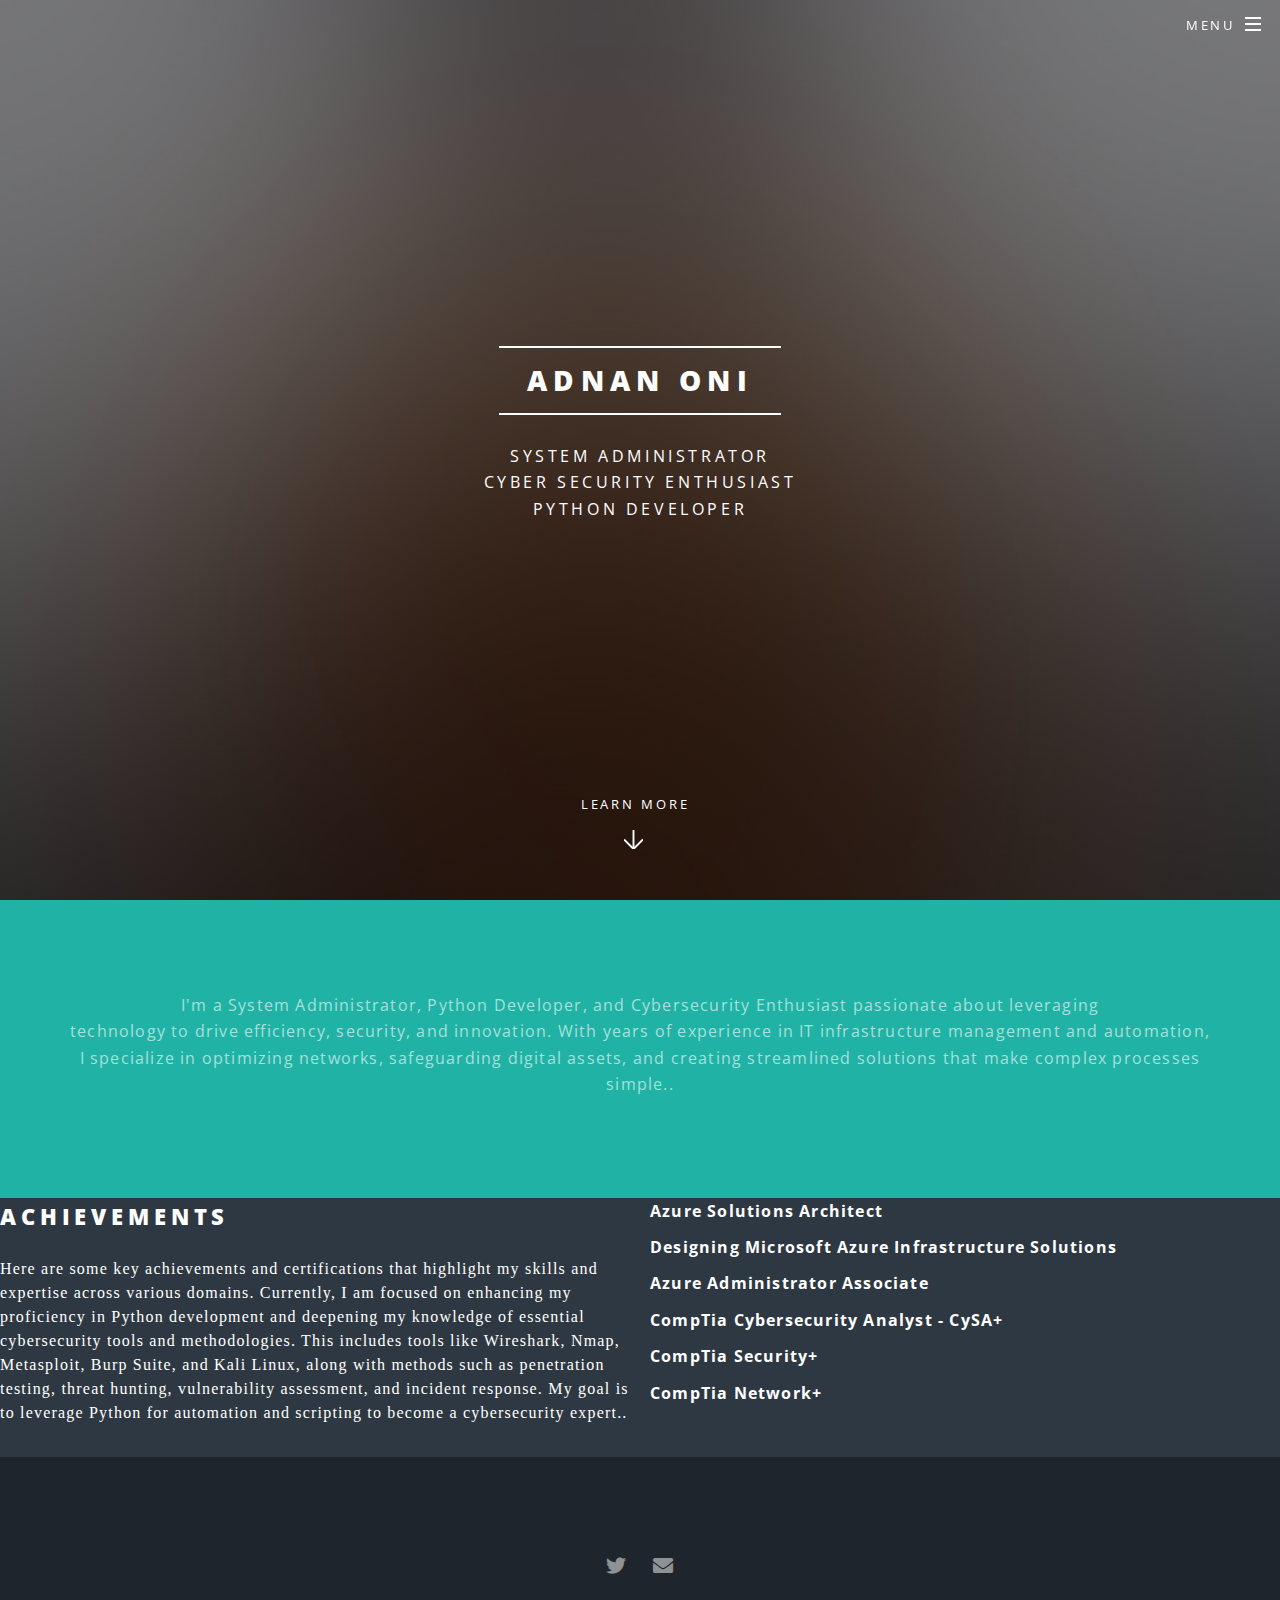
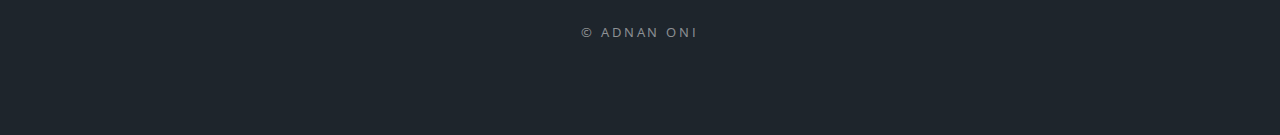
<file: index.html>
<!DOCTYPE HTML>
<!--
	Spectral by HTML5 UP
	html5up.net | @ajlkn
	Free for personal and commercial use under the CCA 3.0 license (html5up.net/license)
-->
<html>
	<head>
		<title>Adnan Oni</title>
		<meta charset="utf-8" />
		<meta name="viewport" content="width=device-width, initial-scale=1, user-scalable=no" />
		<link rel="stylesheet" href="assets/css/main.css" />
		<noscript><link rel="stylesheet" href="assets/css/noscript.css" /></noscript>
	</head>
	<body class="landing is-preload">

		<!-- Page Wrapper -->
			<div id="page-wrapper">

				<!-- Header -->
					<header id="header" class="alt">
						<h1><a href="index.html">Adnan Oni</a></h1>
						<nav id="nav">
							<ul>
								<li class="special">
									<a href="#menu" class="menuToggle"><span>Menu</span></a>
									<div id="menu">
										<ul>
											<li><a href="index.html">Home</a></li>
											<li><a href="projects.html">Projects</a></li>
											<li><a href="blog.html">Blog</a></li>
										</ul>
									</div>
								</li>
							</ul>
						</nav>
					</header>

				<!-- Banner -->
					<section id="banner">
						<div class="inner">
							<h2>Adnan Oni</h2>
							<p>System Administrator<br />
							Cyber Security Enthusiast<br />
							Python Developer<br /></p>
						</div>
						<a href="#one" class="more scrolly">Learn More</a>
					</section>

				<!-- One -->
					<section id="one" class="wrapper style1 special">
						<div class="inner">
							<header class="inner">
								<p class="inner">I'm a System Administrator, Python Developer, and Cybersecurity Enthusiast passionate about leveraging<br />
								technology to drive efficiency, security, and innovation. With years of experience in IT infrastructure management and automation,<br />
								I specialize in optimizing networks, safeguarding digital assets, and creating streamlined solutions that make complex processes simple..</p>
							</header>
						</div>
					</section>

				<!-- Two -->
<section class="achievements">
    <div class="achievement-wrapper">
        <!-- Left Pane: Title and Description -->
        <div class="achievement-details">
            <h2 class="achievement-title">Achievements</h2>
            <p class="achievement-description">
Here are some key achievements and certifications that highlight my skills and expertise across various domains. Currently, I am focused on enhancing my proficiency in Python development and deepening my knowledge of essential cybersecurity tools and methodologies. This includes tools like Wireshark, Nmap, Metasploit, Burp Suite, and Kali Linux, along with methods such as penetration testing, threat hunting, vulnerability assessment, and incident response. My goal is to leverage Python for automation and scripting to become a cybersecurity expert..</p>
        </div>
        
        <!-- Right Pane: Certifications -->
        <div class="achievement-logos">
            <div class="certification-item">
                <span class="certification-title">Azure Solutions Architect</span>
            </div>
            <div class="certification-item">
                <span class="certification-title">Designing Microsoft Azure Infrastructure Solutions</span>
            </div>
            <div class="certification-item">
                <span class="certification-title">Azure Administrator Associate</span>
            </div>
			<div class="certification-item">
                <span class="certification-title">CompTia Cybersecurity Analyst - CySA+</span>
            </div>
            <div class="certification-item">
                <span class="certification-title">CompTia Security+</span>
            </div>
            <div class="certification-item">
                <span class="certification-title">CompTia Network+</span>
            </div>
            <!-- Add more logos and titles here as needed -->
        </div>
    </div>
</section>


</section>
				<!-- Footer -->
					<footer id="footer">
						<ul class="icons">
							<li><a href="https://x.com/AdnanOni1" class="icon brands fa-twitter"><span class="label">Twitter</span></a></li>
							<li><a href="mailto:adnan_oni@yahoo.com" class="icon solid fa-envelope"><span class="label">Email</span></a></li>
						</ul>
						<ul class="copyright">
							<li>&copy; Adnan Oni</li>
						</ul>
					</footer>

			</div>

		<!-- Scripts -->
			<script src="assets/js/jquery.min.js"></script>
			<script src="assets/js/jquery.scrollex.min.js"></script>
			<script src="assets/js/jquery.scrolly.min.js"></script>
			<script src="assets/js/browser.min.js"></script>
			<script src="assets/js/breakpoints.min.js"></script>
			<script src="assets/js/util.js"></script>
			<script src="assets/js/main.js"></script>

	</body>
</html>
</file>
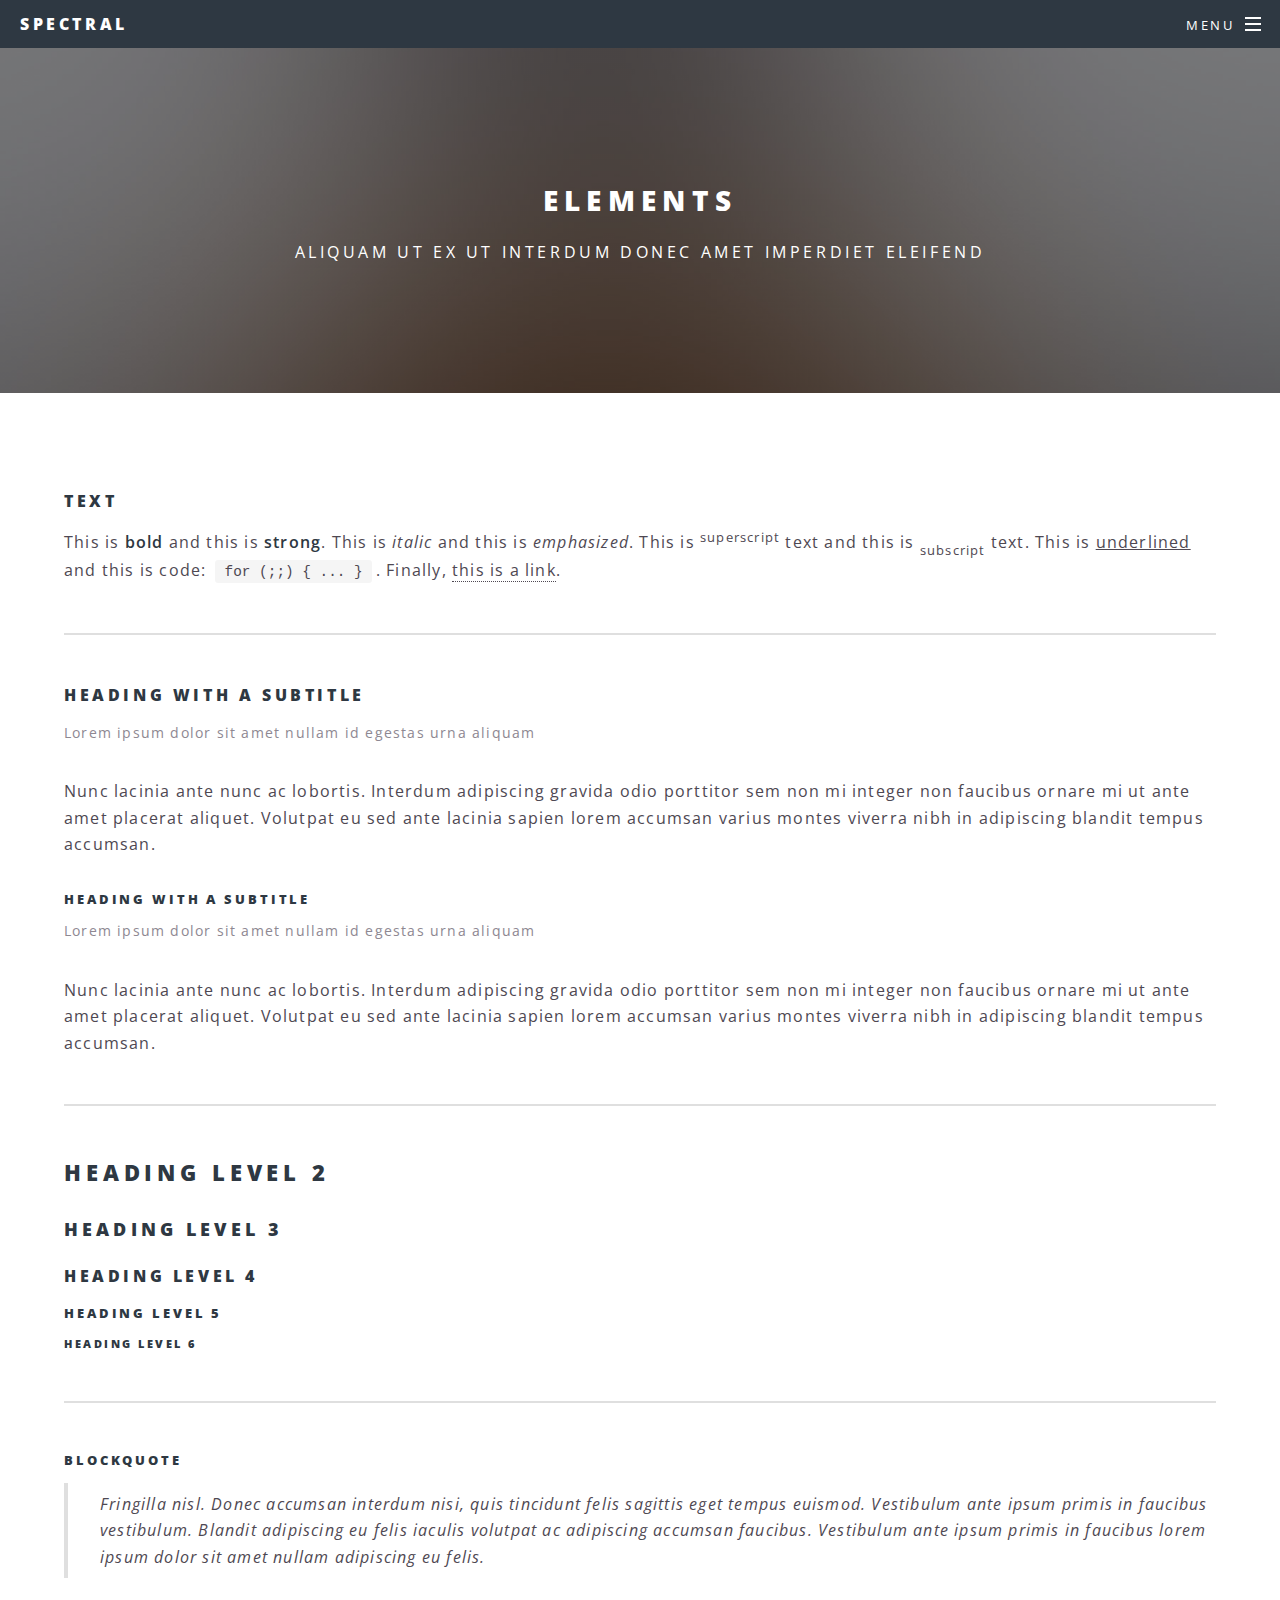
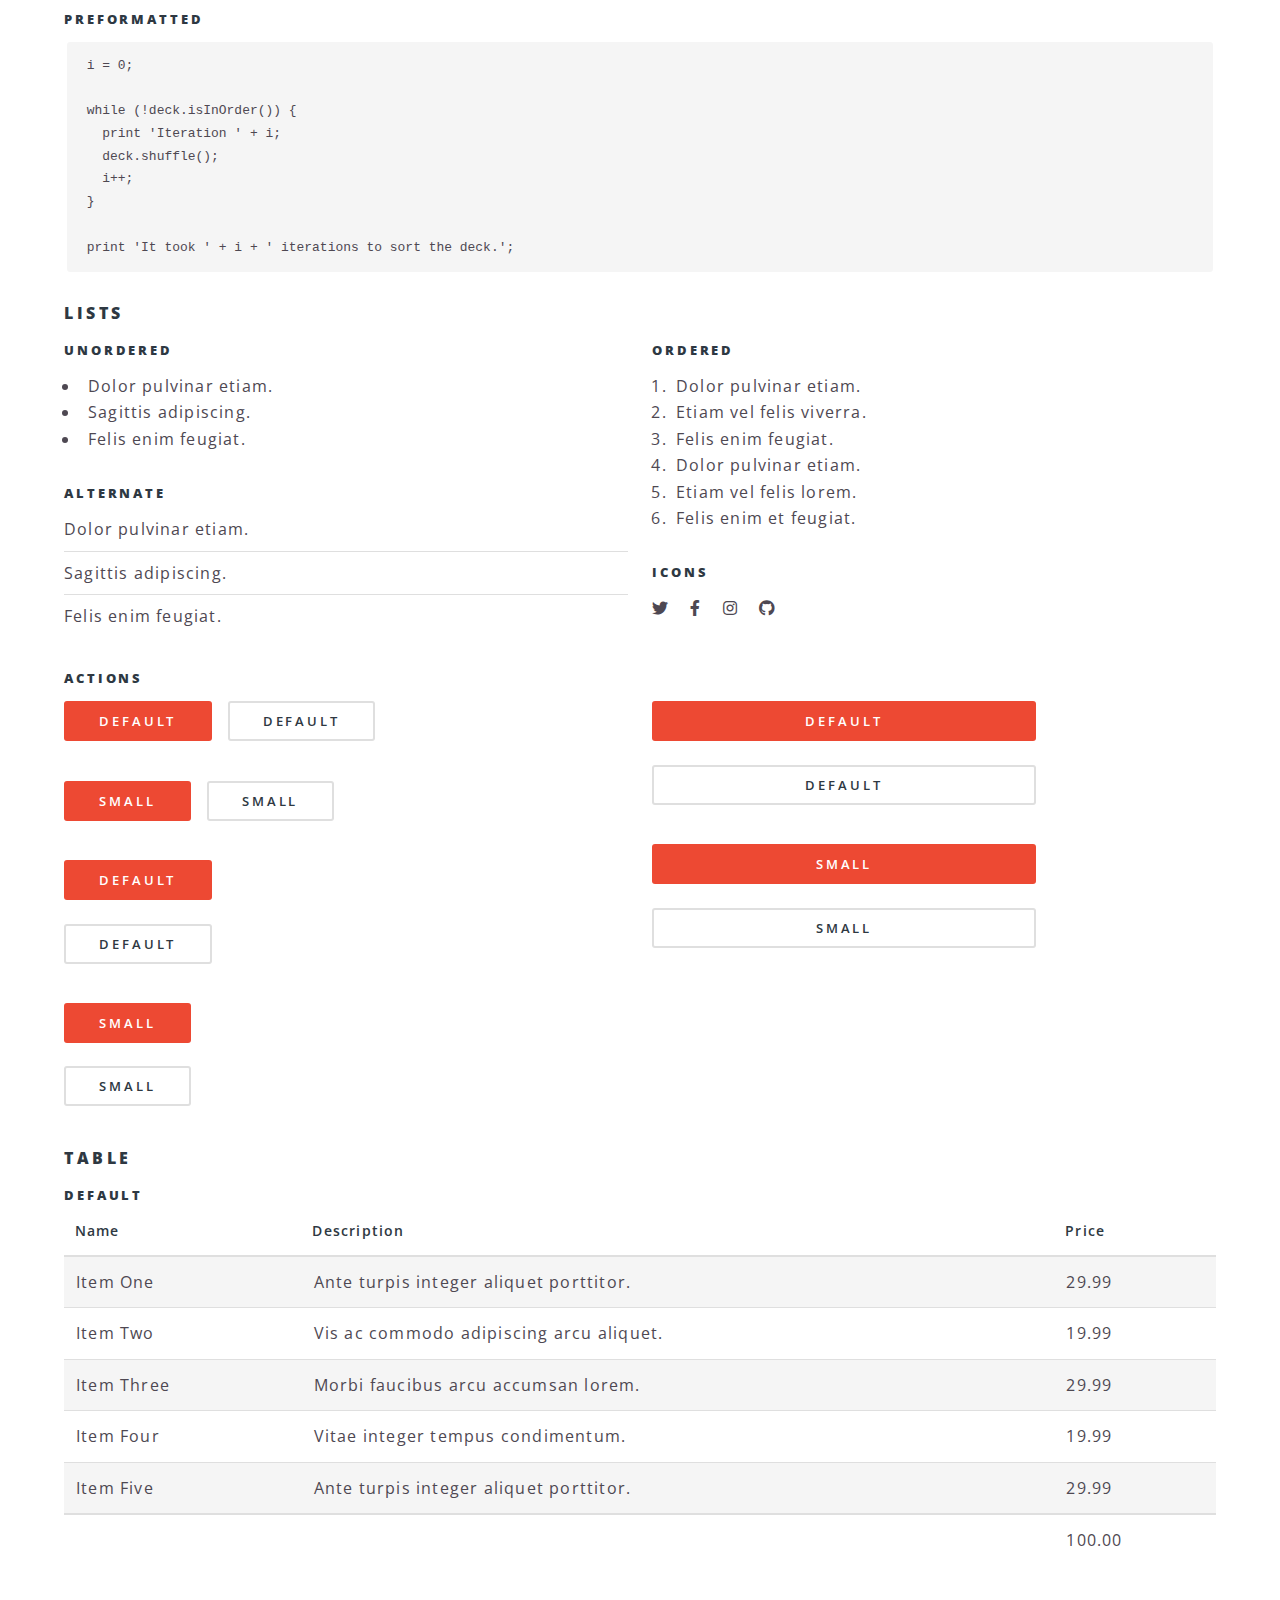
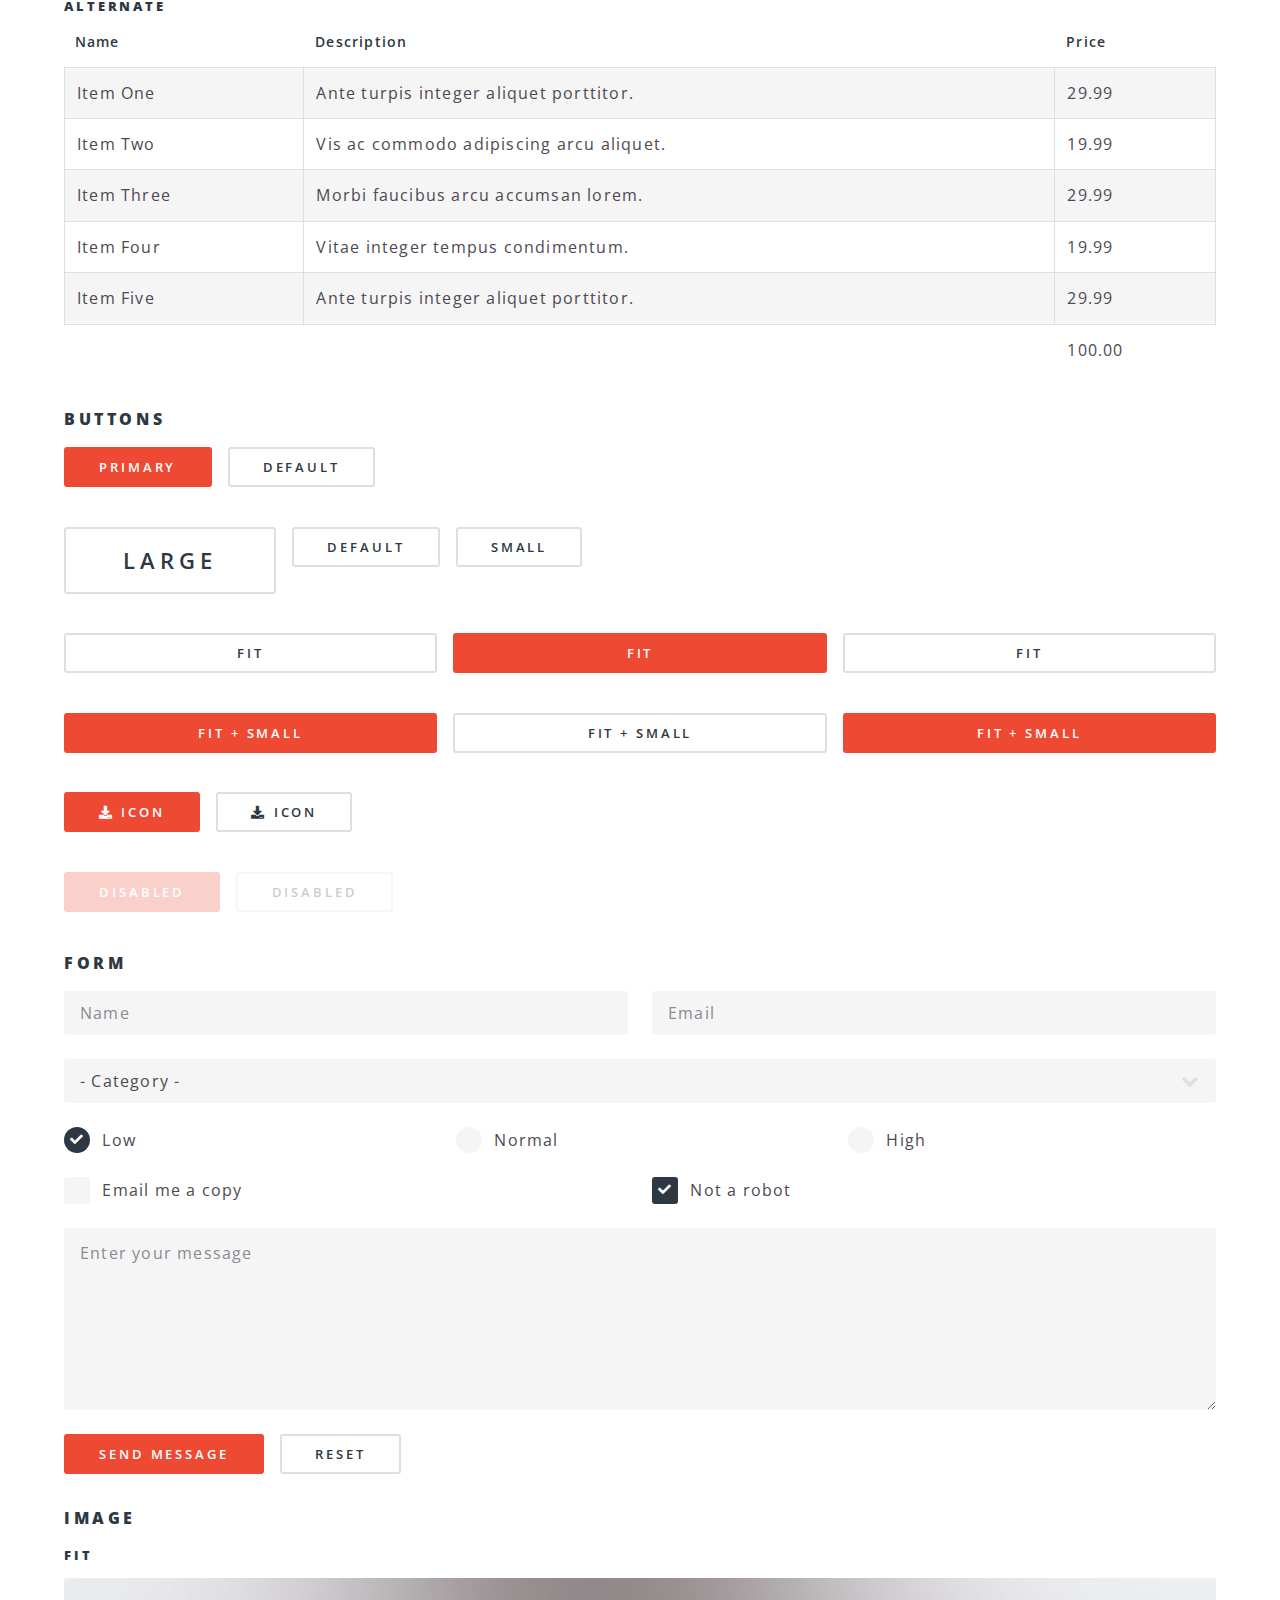
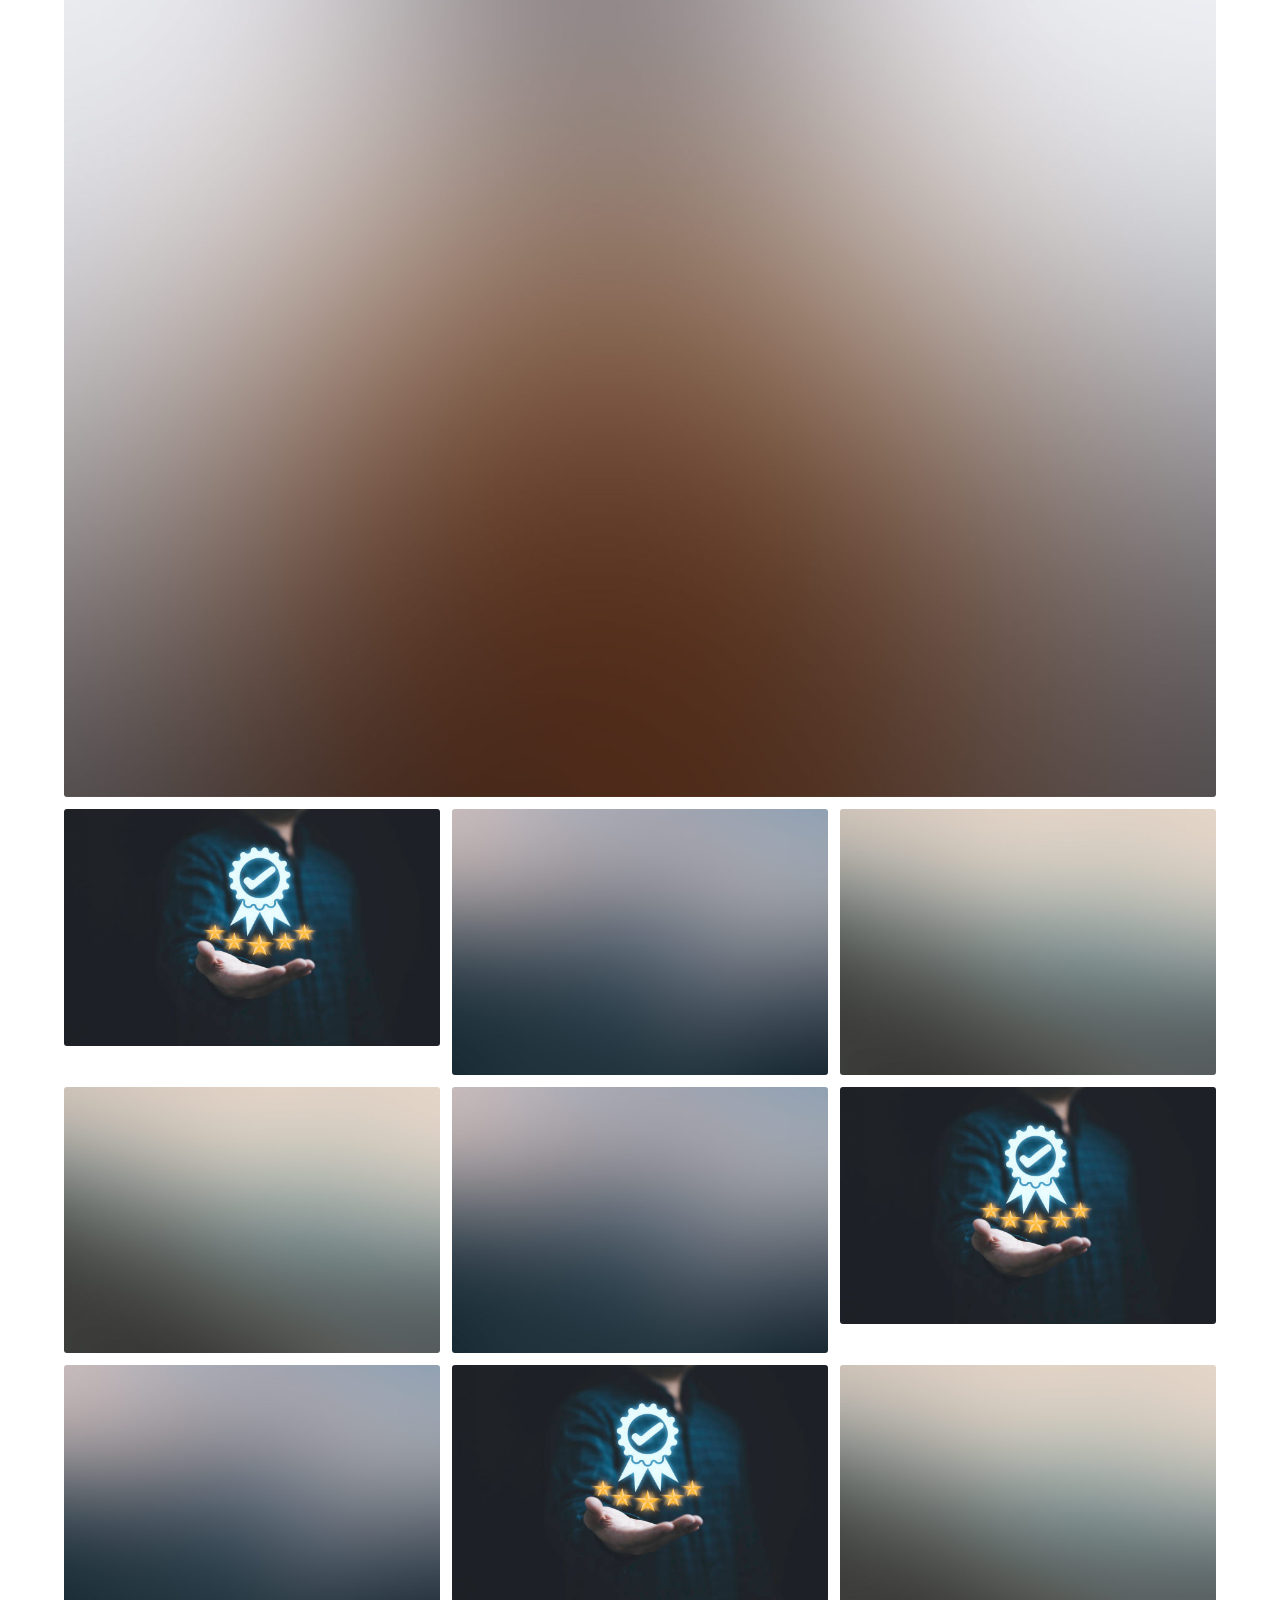
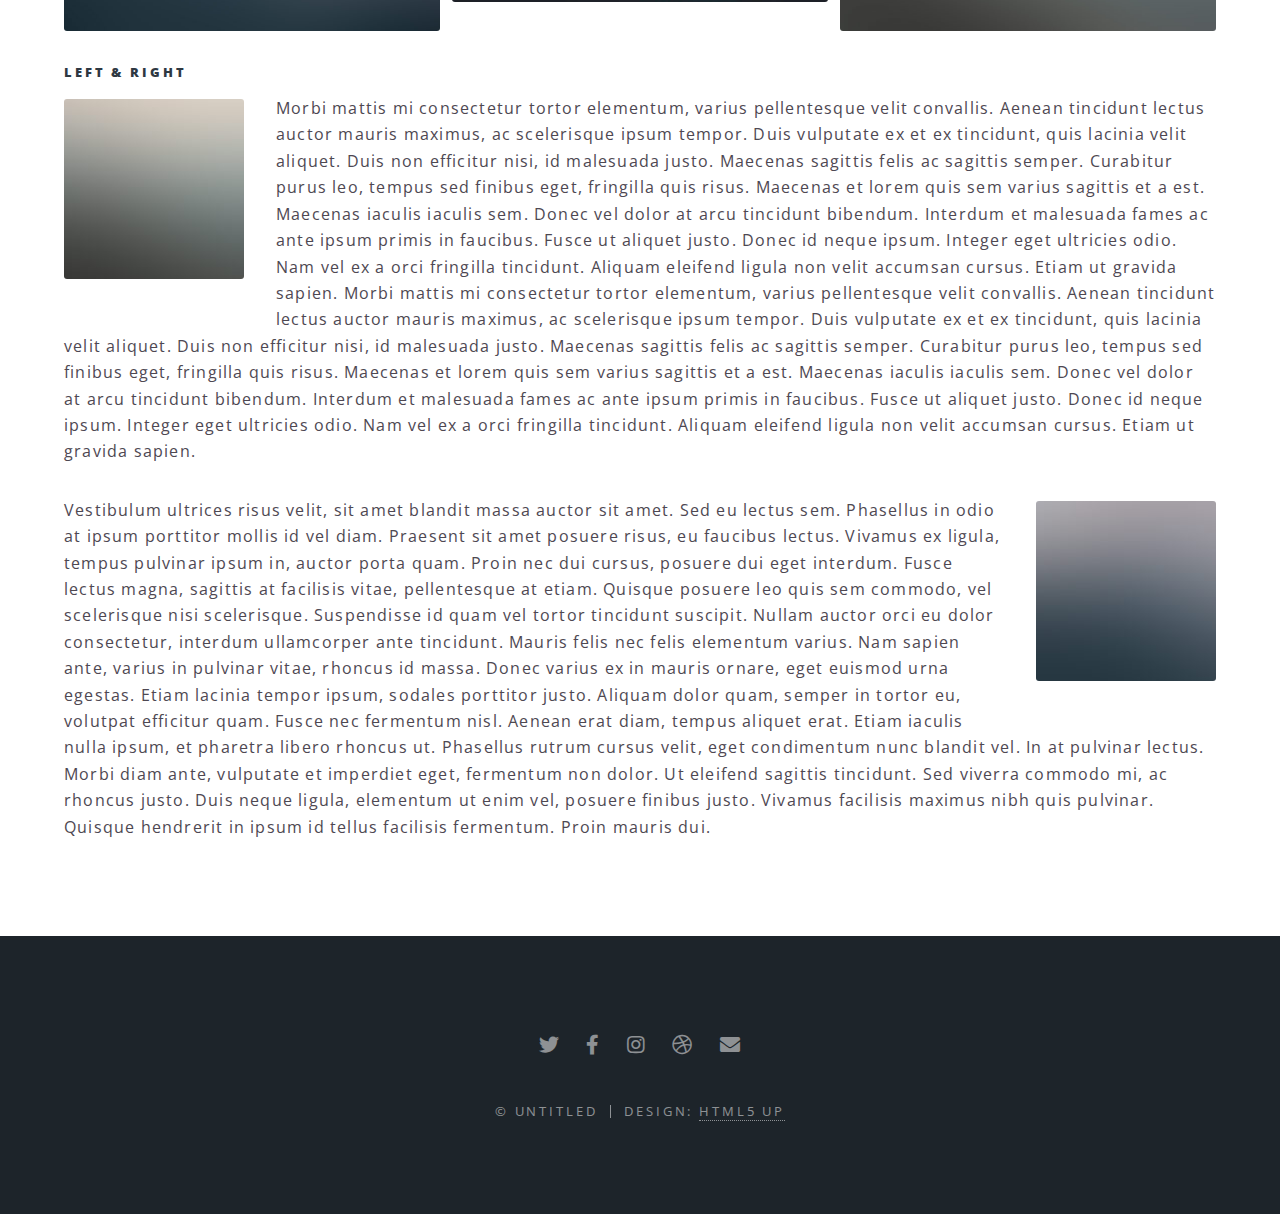
<file: blog.html>
<!DOCTYPE HTML>
<!--
	Spectral by HTML5 UP
	html5up.net | @ajlkn
	Free for personal and commercial use under the CCA 3.0 license (html5up.net/license)
-->
<html>
	<head>
		<title>Elements - Spectral by HTML5 UP</title>
		<meta charset="utf-8" />
		<meta name="viewport" content="width=device-width, initial-scale=1, user-scalable=no" />
		<link rel="stylesheet" href="assets/css/main.css" />
		<noscript><link rel="stylesheet" href="assets/css/noscript.css" /></noscript>
	</head>
	<body class="is-preload">

		<!-- Page Wrapper -->
			<div id="page-wrapper">

				<!-- Header -->
					<header id="header">
						<h1><a href="index.html">Spectral</a></h1>
						<nav id="nav">
							<ul>
								<li class="special">
									<a href="#menu" class="menuToggle"><span>Menu</span></a>
									<div id="menu">
										<ul>
											<li><a href="index.html">Home</a></li>
											<li><a href="generic.html">Generic</a></li>
											<li><a href="elements.html">Elements</a></li>
											<li><a href="#">Sign Up</a></li>
											<li><a href="#">Log In</a></li>
										</ul>
									</div>
								</li>
							</ul>
						</nav>
					</header>

				<!-- Main -->
					<article id="main">
						<header>
							<h2>Elements</h2>
							<p>Aliquam ut ex ut interdum donec amet imperdiet eleifend</p>
						</header>
						<section class="wrapper style5">
							<div class="inner">

								<section>
									<h4>Text</h4>
									<p>This is <b>bold</b> and this is <strong>strong</strong>. This is <i>italic</i> and this is <em>emphasized</em>.
									This is <sup>superscript</sup> text and this is <sub>subscript</sub> text.
									This is <u>underlined</u> and this is code: <code>for (;;) { ... }</code>. Finally, <a href="#">this is a link</a>.</p>
									<hr />
									<header>
										<h4>Heading with a Subtitle</h4>
										<p>Lorem ipsum dolor sit amet nullam id egestas urna aliquam</p>
									</header>
									<p>Nunc lacinia ante nunc ac lobortis. Interdum adipiscing gravida odio porttitor sem non mi integer non faucibus ornare mi ut ante amet placerat aliquet. Volutpat eu sed ante lacinia sapien lorem accumsan varius montes viverra nibh in adipiscing blandit tempus accumsan.</p>
									<header>
										<h5>Heading with a Subtitle</h5>
										<p>Lorem ipsum dolor sit amet nullam id egestas urna aliquam</p>
									</header>
									<p>Nunc lacinia ante nunc ac lobortis. Interdum adipiscing gravida odio porttitor sem non mi integer non faucibus ornare mi ut ante amet placerat aliquet. Volutpat eu sed ante lacinia sapien lorem accumsan varius montes viverra nibh in adipiscing blandit tempus accumsan.</p>
									<hr />
									<h2>Heading Level 2</h2>
									<h3>Heading Level 3</h3>
									<h4>Heading Level 4</h4>
									<h5>Heading Level 5</h5>
									<h6>Heading Level 6</h6>
									<hr />
									<h5>Blockquote</h5>
									<blockquote>Fringilla nisl. Donec accumsan interdum nisi, quis tincidunt felis sagittis eget tempus euismod. Vestibulum ante ipsum primis in faucibus vestibulum. Blandit adipiscing eu felis iaculis volutpat ac adipiscing accumsan faucibus. Vestibulum ante ipsum primis in faucibus lorem ipsum dolor sit amet nullam adipiscing eu felis.</blockquote>
									<h5>Preformatted</h5>
									<pre><code>i = 0;

while (!deck.isInOrder()) {
  print 'Iteration ' + i;
  deck.shuffle();
  i++;
}

print 'It took ' + i + ' iterations to sort the deck.';</code></pre>
								</section>

								<section>
									<h4>Lists</h4>
									<div class="row">
										<div class="col-6 col-12-medium">
											<h5>Unordered</h5>
											<ul>
												<li>Dolor pulvinar etiam.</li>
												<li>Sagittis adipiscing.</li>
												<li>Felis enim feugiat.</li>
											</ul>
											<h5>Alternate</h5>
											<ul class="alt">
												<li>Dolor pulvinar etiam.</li>
												<li>Sagittis adipiscing.</li>
												<li>Felis enim feugiat.</li>
											</ul>
										</div>
										<div class="col-6 col-12-medium">
											<h5>Ordered</h5>
											<ol>
												<li>Dolor pulvinar etiam.</li>
												<li>Etiam vel felis viverra.</li>
												<li>Felis enim feugiat.</li>
												<li>Dolor pulvinar etiam.</li>
												<li>Etiam vel felis lorem.</li>
												<li>Felis enim et feugiat.</li>
											</ol>
											<h5>Icons</h5>
											<ul class="icons">
												<li><a href="#" class="icon brands fa-twitter"><span class="label">Twitter</span></a></li>
												<li><a href="#" class="icon brands fa-facebook-f"><span class="label">Facebook</span></a></li>
												<li><a href="#" class="icon brands fa-instagram"><span class="label">Instagram</span></a></li>
												<li><a href="#" class="icon brands fa-github"><span class="label">Github</span></a></li>
											</ul>
										</div>
									</div>
									<h5>Actions</h5>
									<div class="row">
										<div class="col-6 col-12-medium">
											<ul class="actions">
												<li><a href="#" class="button primary">Default</a></li>
												<li><a href="#" class="button">Default</a></li>
											</ul>
											<ul class="actions small">
												<li><a href="#" class="button primary small">Small</a></li>
												<li><a href="#" class="button small">Small</a></li>
											</ul>
											<ul class="actions stacked">
												<li><a href="#" class="button primary">Default</a></li>
												<li><a href="#" class="button">Default</a></li>
											</ul>
											<ul class="actions stacked">
												<li><a href="#" class="button primary small">Small</a></li>
												<li><a href="#" class="button small">Small</a></li>
											</ul>
										</div>
										<div class="col-6 col-12-medium">
											<ul class="actions stacked">
												<li><a href="#" class="button primary fit">Default</a></li>
												<li><a href="#" class="button fit">Default</a></li>
											</ul>
											<ul class="actions stacked">
												<li><a href="#" class="button primary small fit">Small</a></li>
												<li><a href="#" class="button small fit">Small</a></li>
											</ul>
										</div>
									</div>
								</section>

								<section>
									<h4>Table</h4>
									<h5>Default</h5>
									<div class="table-wrapper">
										<table>
											<thead>
												<tr>
													<th>Name</th>
													<th>Description</th>
													<th>Price</th>
												</tr>
											</thead>
											<tbody>
												<tr>
													<td>Item One</td>
													<td>Ante turpis integer aliquet porttitor.</td>
													<td>29.99</td>
												</tr>
												<tr>
													<td>Item Two</td>
													<td>Vis ac commodo adipiscing arcu aliquet.</td>
													<td>19.99</td>
												</tr>
												<tr>
													<td>Item Three</td>
													<td> Morbi faucibus arcu accumsan lorem.</td>
													<td>29.99</td>
												</tr>
												<tr>
													<td>Item Four</td>
													<td>Vitae integer tempus condimentum.</td>
													<td>19.99</td>
												</tr>
												<tr>
													<td>Item Five</td>
													<td>Ante turpis integer aliquet porttitor.</td>
													<td>29.99</td>
												</tr>
											</tbody>
											<tfoot>
												<tr>
													<td colspan="2"></td>
													<td>100.00</td>
												</tr>
											</tfoot>
										</table>
									</div>

									<h5>Alternate</h5>
									<div class="table-wrapper">
										<table class="alt">
											<thead>
												<tr>
													<th>Name</th>
													<th>Description</th>
													<th>Price</th>
												</tr>
											</thead>
											<tbody>
												<tr>
													<td>Item One</td>
													<td>Ante turpis integer aliquet porttitor.</td>
													<td>29.99</td>
												</tr>
												<tr>
													<td>Item Two</td>
													<td>Vis ac commodo adipiscing arcu aliquet.</td>
													<td>19.99</td>
												</tr>
												<tr>
													<td>Item Three</td>
													<td> Morbi faucibus arcu accumsan lorem.</td>
													<td>29.99</td>
												</tr>
												<tr>
													<td>Item Four</td>
													<td>Vitae integer tempus condimentum.</td>
													<td>19.99</td>
												</tr>
												<tr>
													<td>Item Five</td>
													<td>Ante turpis integer aliquet porttitor.</td>
													<td>29.99</td>
												</tr>
											</tbody>
											<tfoot>
												<tr>
													<td colspan="2"></td>
													<td>100.00</td>
												</tr>
											</tfoot>
										</table>
									</div>
								</section>

								<section>
									<h4>Buttons</h4>
									<ul class="actions">
										<li><a href="#" class="button primary">Primary</a></li>
										<li><a href="#" class="button">Default</a></li>
									</ul>
									<ul class="actions">
										<li><a href="#" class="button large">Large</a></li>
										<li><a href="#" class="button">Default</a></li>
										<li><a href="#" class="button small">Small</a></li>
									</ul>
									<ul class="actions fit">
										<li><a href="#" class="button fit">Fit</a></li>
										<li><a href="#" class="button primary fit">Fit</a></li>
										<li><a href="#" class="button fit">Fit</a></li>
									</ul>
									<ul class="actions fit small">
										<li><a href="#" class="button primary fit small">Fit + Small</a></li>
										<li><a href="#" class="button fit small">Fit + Small</a></li>
										<li><a href="#" class="button primary fit small">Fit + Small</a></li>
									</ul>
									<ul class="actions">
										<li><a href="#" class="button primary icon solid fa-download">Icon</a></li>
										<li><a href="#" class="button icon solid fa-download">Icon</a></li>
									</ul>
									<ul class="actions">
										<li><span class="button primary disabled">Disabled</span></li>
										<li><span class="button disabled">Disabled</span></li>
									</ul>
								</section>

								<section>
									<h4>Form</h4>
									<form method="post" action="#">
										<div class="row gtr-uniform">
											<div class="col-6 col-12-xsmall">
												<input type="text" name="demo-name" id="demo-name" value="" placeholder="Name" />
											</div>
											<div class="col-6 col-12-xsmall">
												<input type="email" name="demo-email" id="demo-email" value="" placeholder="Email" />
											</div>
											<div class="col-12">
												<select name="demo-category" id="demo-category">
													<option value="">- Category -</option>
													<option value="1">Manufacturing</option>
													<option value="1">Shipping</option>
													<option value="1">Administration</option>
													<option value="1">Human Resources</option>
												</select>
											</div>
											<div class="col-4 col-12-small">
												<input type="radio" id="demo-priority-low" name="demo-priority" checked>
												<label for="demo-priority-low">Low</label>
											</div>
											<div class="col-4 col-12-small">
												<input type="radio" id="demo-priority-normal" name="demo-priority">
												<label for="demo-priority-normal">Normal</label>
											</div>
											<div class="col-4 col-12-small">
												<input type="radio" id="demo-priority-high" name="demo-priority">
												<label for="demo-priority-high">High</label>
											</div>
											<div class="col-6 col-12-small">
												<input type="checkbox" id="demo-copy" name="demo-copy">
												<label for="demo-copy">Email me a copy</label>
											</div>
											<div class="col-6 col-12-small">
												<input type="checkbox" id="demo-human" name="demo-human" checked>
												<label for="demo-human">Not a robot</label>
											</div>
											<div class="col-12">
												<textarea name="demo-message" id="demo-message" placeholder="Enter your message" rows="6"></textarea>
											</div>
											<div class="col-12">
												<ul class="actions">
													<li><input type="submit" value="Send Message" class="primary" /></li>
													<li><input type="reset" value="Reset" /></li>
												</ul>
											</div>
										</div>
									</form>
								</section>

								<section>
									<h4>Image</h4>
									<h5>Fit</h5>
									<div class="box alt">
										<div class="row gtr-50 gtr-uniform">
											<div class="col-12"><span class="image fit"><img src="images/banner.jpg" alt="" /></span></div>
											<div class="col-4"><span class="image fit"><img src="images/pic01.jpg" alt="" /></span></div>
											<div class="col-4"><span class="image fit"><img src="images/pic02.jpg" alt="" /></span></div>
											<div class="col-4"><span class="image fit"><img src="images/pic03.jpg" alt="" /></span></div>
											<div class="col-4"><span class="image fit"><img src="images/pic03.jpg" alt="" /></span></div>
											<div class="col-4"><span class="image fit"><img src="images/pic02.jpg" alt="" /></span></div>
											<div class="col-4"><span class="image fit"><img src="images/pic01.jpg" alt="" /></span></div>
											<div class="col-4"><span class="image fit"><img src="images/pic02.jpg" alt="" /></span></div>
											<div class="col-4"><span class="image fit"><img src="images/pic01.jpg" alt="" /></span></div>
											<div class="col-4"><span class="image fit"><img src="images/pic03.jpg" alt="" /></span></div>
										</div>
									</div>
									<h5>Left &amp; Right</h5>
									<p><span class="image left"><img src="images/pic04.jpg" alt="" /></span>Morbi mattis mi consectetur tortor elementum, varius pellentesque velit convallis. Aenean tincidunt lectus auctor mauris maximus, ac scelerisque ipsum tempor. Duis vulputate ex et ex tincidunt, quis lacinia velit aliquet. Duis non efficitur nisi, id malesuada justo. Maecenas sagittis felis ac sagittis semper. Curabitur purus leo, tempus sed finibus eget, fringilla quis risus. Maecenas et lorem quis sem varius sagittis et a est. Maecenas iaculis iaculis sem. Donec vel dolor at arcu tincidunt bibendum. Interdum et malesuada fames ac ante ipsum primis in faucibus. Fusce ut aliquet justo. Donec id neque ipsum. Integer eget ultricies odio. Nam vel ex a orci fringilla tincidunt. Aliquam eleifend ligula non velit accumsan cursus. Etiam ut gravida sapien. Morbi mattis mi consectetur tortor elementum, varius pellentesque velit convallis. Aenean tincidunt lectus auctor mauris maximus, ac scelerisque ipsum tempor. Duis vulputate ex et ex tincidunt, quis lacinia velit aliquet. Duis non efficitur nisi, id malesuada justo. Maecenas sagittis felis ac sagittis semper. Curabitur purus leo, tempus sed finibus eget, fringilla quis risus. Maecenas et lorem quis sem varius sagittis et a est. Maecenas iaculis iaculis sem. Donec vel dolor at arcu tincidunt bibendum. Interdum et malesuada fames ac ante ipsum primis in faucibus. Fusce ut aliquet justo. Donec id neque ipsum. Integer eget ultricies odio. Nam vel ex a orci fringilla tincidunt. Aliquam eleifend ligula non velit accumsan cursus. Etiam ut gravida sapien.</p>
									<p><span class="image right"><img src="images/pic05.jpg" alt="" /></span>Vestibulum ultrices risus velit, sit amet blandit massa auctor sit amet. Sed eu lectus sem. Phasellus in odio at ipsum porttitor mollis id vel diam. Praesent sit amet posuere risus, eu faucibus lectus. Vivamus ex ligula, tempus pulvinar ipsum in, auctor porta quam. Proin nec dui cursus, posuere dui eget interdum. Fusce lectus magna, sagittis at facilisis vitae, pellentesque at etiam. Quisque posuere leo quis sem commodo, vel scelerisque nisi scelerisque. Suspendisse id quam vel tortor tincidunt suscipit. Nullam auctor orci eu dolor consectetur, interdum ullamcorper ante tincidunt. Mauris felis nec felis elementum varius. Nam sapien ante, varius in pulvinar vitae, rhoncus id massa. Donec varius ex in mauris ornare, eget euismod urna egestas. Etiam lacinia tempor ipsum, sodales porttitor justo. Aliquam dolor quam, semper in tortor eu, volutpat efficitur quam. Fusce nec fermentum nisl. Aenean erat diam, tempus aliquet erat. Etiam iaculis nulla ipsum, et pharetra libero rhoncus ut. Phasellus rutrum cursus velit, eget condimentum nunc blandit vel. In at pulvinar lectus. Morbi diam ante, vulputate et imperdiet eget, fermentum non dolor. Ut eleifend sagittis tincidunt. Sed viverra commodo mi, ac rhoncus justo. Duis neque ligula, elementum ut enim vel, posuere finibus justo. Vivamus facilisis maximus nibh quis pulvinar. Quisque hendrerit in ipsum id tellus facilisis fermentum. Proin mauris dui.</p>
								</section>

							</div>
						</section>
					</article>

				<!-- Footer -->
					<footer id="footer">
						<ul class="icons">
							<li><a href="#" class="icon brands fa-twitter"><span class="label">Twitter</span></a></li>
							<li><a href="#" class="icon brands fa-facebook-f"><span class="label">Facebook</span></a></li>
							<li><a href="#" class="icon brands fa-instagram"><span class="label">Instagram</span></a></li>
							<li><a href="#" class="icon brands fa-dribbble"><span class="label">Dribbble</span></a></li>
							<li><a href="#" class="icon solid fa-envelope"><span class="label">Email</span></a></li>
						</ul>
						<ul class="copyright">
							<li>&copy; Untitled</li><li>Design: <a href="http://html5up.net">HTML5 UP</a></li>
						</ul>
					</footer>

			</div>

		<!-- Scripts -->
			<script src="assets/js/jquery.min.js"></script>
			<script src="assets/js/jquery.scrollex.min.js"></script>
			<script src="assets/js/jquery.scrolly.min.js"></script>
			<script src="assets/js/browser.min.js"></script>
			<script src="assets/js/breakpoints.min.js"></script>
			<script src="assets/js/util.js"></script>
			<script src="assets/js/main.js"></script>

	</body>
</html>
</file>
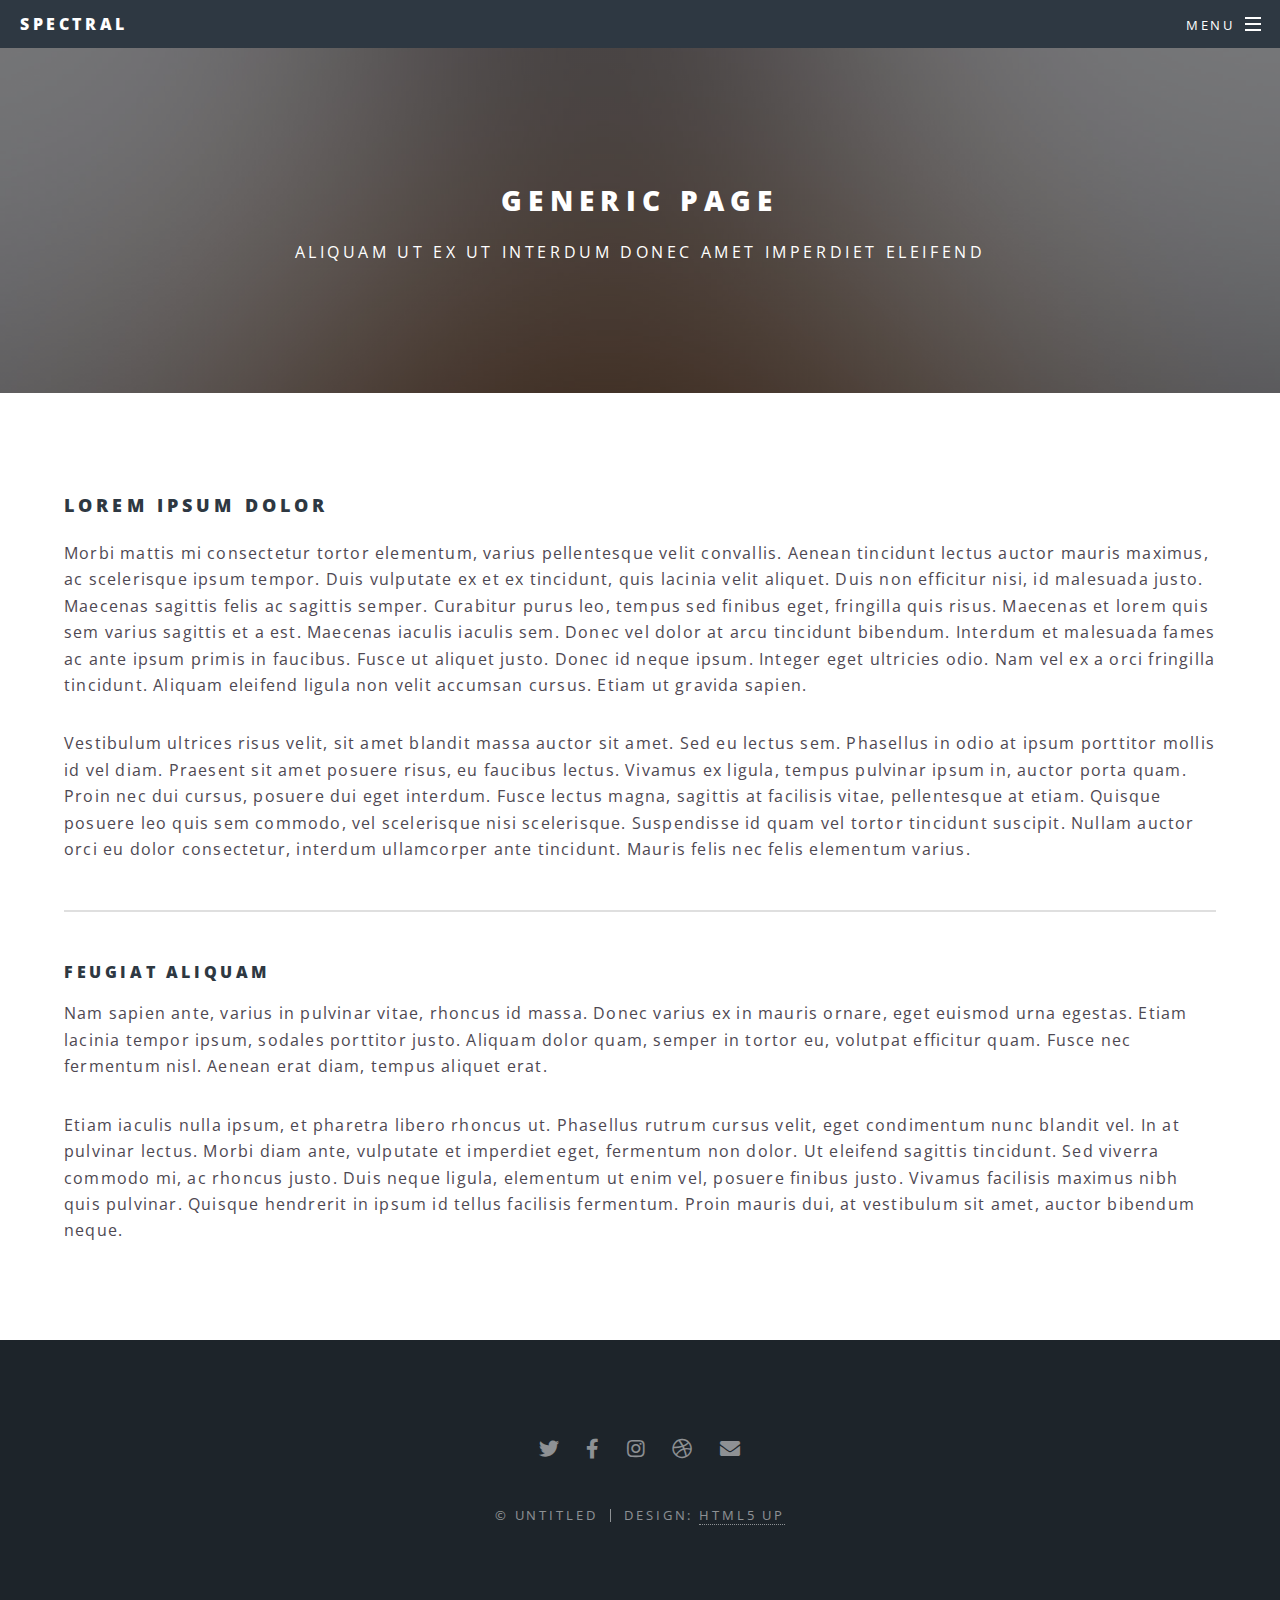
<file: projects.html>
<!DOCTYPE HTML>
<!--
	Spectral by HTML5 UP
	html5up.net | @ajlkn
	Free for personal and commercial use under the CCA 3.0 license (html5up.net/license)
-->
<html>
	<head>
		<title>Generic - Spectral by HTML5 UP</title>
		<meta charset="utf-8" />
		<meta name="viewport" content="width=device-width, initial-scale=1, user-scalable=no" />
		<link rel="stylesheet" href="assets/css/main.css" />
		<noscript><link rel="stylesheet" href="assets/css/noscript.css" /></noscript>
	</head>
	<body class="is-preload">

		<!-- Page Wrapper -->
			<div id="page-wrapper">

				<!-- Header -->
					<header id="header">
						<h1><a href="index.html">Spectral</a></h1>
						<nav id="nav">
							<ul>
								<li class="special">
									<a href="#menu" class="menuToggle"><span>Menu</span></a>
									<div id="menu">
										<ul>
											<li><a href="index.html">Home</a></li>
											<li><a href="generic.html">Generic</a></li>
											<li><a href="elements.html">Elements</a></li>
											<li><a href="#">Sign Up</a></li>
											<li><a href="#">Log In</a></li>
										</ul>
									</div>
								</li>
							</ul>
						</nav>
					</header>

				<!-- Main -->
					<article id="main">
						<header>
							<h2>Generic Page</h2>
							<p>Aliquam ut ex ut interdum donec amet imperdiet eleifend</p>
						</header>
						<section class="wrapper style5">
							<div class="inner">

								<h3>Lorem ipsum dolor</h3>
								<p>Morbi mattis mi consectetur tortor elementum, varius pellentesque velit convallis. Aenean tincidunt lectus auctor mauris maximus, ac scelerisque ipsum tempor. Duis vulputate ex et ex tincidunt, quis lacinia velit aliquet. Duis non efficitur nisi, id malesuada justo. Maecenas sagittis felis ac sagittis semper. Curabitur purus leo, tempus sed finibus eget, fringilla quis risus. Maecenas et lorem quis sem varius sagittis et a est. Maecenas iaculis iaculis sem. Donec vel dolor at arcu tincidunt bibendum. Interdum et malesuada fames ac ante ipsum primis in faucibus. Fusce ut aliquet justo. Donec id neque ipsum. Integer eget ultricies odio. Nam vel ex a orci fringilla tincidunt. Aliquam eleifend ligula non velit accumsan cursus. Etiam ut gravida sapien.</p>

								<p>Vestibulum ultrices risus velit, sit amet blandit massa auctor sit amet. Sed eu lectus sem. Phasellus in odio at ipsum porttitor mollis id vel diam. Praesent sit amet posuere risus, eu faucibus lectus. Vivamus ex ligula, tempus pulvinar ipsum in, auctor porta quam. Proin nec dui cursus, posuere dui eget interdum. Fusce lectus magna, sagittis at facilisis vitae, pellentesque at etiam. Quisque posuere leo quis sem commodo, vel scelerisque nisi scelerisque. Suspendisse id quam vel tortor tincidunt suscipit. Nullam auctor orci eu dolor consectetur, interdum ullamcorper ante tincidunt. Mauris felis nec felis elementum varius.</p>

								<hr />

								<h4>Feugiat aliquam</h4>
								<p>Nam sapien ante, varius in pulvinar vitae, rhoncus id massa. Donec varius ex in mauris ornare, eget euismod urna egestas. Etiam lacinia tempor ipsum, sodales porttitor justo. Aliquam dolor quam, semper in tortor eu, volutpat efficitur quam. Fusce nec fermentum nisl. Aenean erat diam, tempus aliquet erat.</p>

								<p>Etiam iaculis nulla ipsum, et pharetra libero rhoncus ut. Phasellus rutrum cursus velit, eget condimentum nunc blandit vel. In at pulvinar lectus. Morbi diam ante, vulputate et imperdiet eget, fermentum non dolor. Ut eleifend sagittis tincidunt. Sed viverra commodo mi, ac rhoncus justo. Duis neque ligula, elementum ut enim vel, posuere finibus justo. Vivamus facilisis maximus nibh quis pulvinar. Quisque hendrerit in ipsum id tellus facilisis fermentum. Proin mauris dui, at vestibulum sit amet, auctor bibendum neque.</p>

							</div>
						</section>
					</article>

				<!-- Footer -->
					<footer id="footer">
						<ul class="icons">
							<li><a href="#" class="icon brands fa-twitter"><span class="label">Twitter</span></a></li>
							<li><a href="#" class="icon brands fa-facebook-f"><span class="label">Facebook</span></a></li>
							<li><a href="#" class="icon brands fa-instagram"><span class="label">Instagram</span></a></li>
							<li><a href="#" class="icon brands fa-dribbble"><span class="label">Dribbble</span></a></li>
							<li><a href="#" class="icon solid fa-envelope"><span class="label">Email</span></a></li>
						</ul>
						<ul class="copyright">
							<li>&copy; Untitled</li><li>Design: <a href="http://html5up.net">HTML5 UP</a></li>
						</ul>
					</footer>

			</div>

		<!-- Scripts -->
			<script src="assets/js/jquery.min.js"></script>
			<script src="assets/js/jquery.scrollex.min.js"></script>
			<script src="assets/js/jquery.scrolly.min.js"></script>
			<script src="assets/js/browser.min.js"></script>
			<script src="assets/js/breakpoints.min.js"></script>
			<script src="assets/js/util.js"></script>
			<script src="assets/js/main.js"></script>

	</body>
</html>
</file>
<file: assets/css/noscript.css>
/*
	Spectral by HTML5 UP
	html5up.net | @ajlkn
	Free for personal and commercial use under the CCA 3.0 license (html5up.net/license)
*/

/* Banner */

	body.is-preload #banner h2 {
		-moz-transform: none;
		-webkit-transform: none;
		-ms-transform: none;
		transform: none;
		opacity: 1;
	}

		body.is-preload #banner h2:before, body.is-preload #banner h2:after {
			width: 100%;
		}

	body.is-preload #banner .more {
		-moz-transform: none;
		-webkit-transform: none;
		-ms-transform: none;
		transform: none;
		opacity: 1;
	}

	body.is-preload #banner:after {
		opacity: 0;
	}
</file>
<file: assets/css/main.css>
@import url(fontawesome-all.min.css);
@import url("https://fonts.googleapis.com/css?family=Open+Sans:400,400italic,600,600italic,800,800italic");

/*
	Spectral by HTML5 UP
	html5up.net | @ajlkn
	Free for personal and commercial use under the CCA 3.0 license (html5up.net/license)
*/

html, body, div, span, applet, object,
iframe, h1, h2, h3, h4, h5, h6, p, blockquote,
pre, a, abbr, acronym, address, big, cite,
code, del, dfn, em, img, ins, kbd, q, s, samp,
small, strike, strong, sub, sup, tt, var, b,
u, i, center, dl, dt, dd, ol, ul, li, fieldset,
form, label, legend, table, caption, tbody,
tfoot, thead, tr, th, td, article, aside,
canvas, details, embed, figure, figcaption,
footer, header, hgroup, menu, nav, output, ruby,
section, summary, time, mark, audio, video {
	margin: 0;
	padding: 0;
	border: 0;
	font-size: 100%;
	font: inherit;
	vertical-align: baseline;}

article, aside, details, figcaption, figure,
footer, header, hgroup, menu, nav, section {
	display: block;}

body {
	line-height: 1;
}

ol, ul {
	list-style: none;
}

blockquote, q {
	quotes: none;
}

	blockquote:before, blockquote:after, q:before, q:after {
		content: '';
		content: none;
	}

table {
	border-collapse: collapse;
	border-spacing: 0;
}

body {
	-webkit-text-size-adjust: none;
}

mark {
	background-color: transparent;
	color: inherit;
}

input::-moz-focus-inner {
	border: 0;
	padding: 0;
}

input, select, textarea {
	-moz-appearance: none;
	-webkit-appearance: none;
	-ms-appearance: none;
	appearance: none;
}

/* Basic */

	@-ms-viewport {
		width: device-width;
	}

	html {
		box-sizing: border-box;
	}

	*, *:before, *:after {
		box-sizing: inherit;
	}

	body {
		background: #2e3842;
	}

		body.is-preload *, body.is-preload *:before, body.is-preload *:after {
			-moz-animation: none !important;
			-webkit-animation: none !important;
			-ms-animation: none !important;
			animation: none !important;
			-moz-transition: none !important;
			-webkit-transition: none !important;
			-ms-transition: none !important;
			transition: none !important;
		}

	body, input, select, textarea {
		color: #fff;
		font-family: "Open Sans", Helvetica, sans-serif;
		font-size: 15pt;
		font-weight: 400;
		letter-spacing: 0.075em;
		line-height: 1.65em;
	}

		@media screen and (max-width: 1680px) {

			body, input, select, textarea {
				font-size: 13pt;
			}

		}

		@media screen and (max-width: 1280px) {

			body, input, select, textarea {
				font-size: 12pt;
			}

		}

		@media screen and (max-width: 736px) {

			body, input, select, textarea {
				font-size: 11pt;
				letter-spacing: 0.0375em;
			}

		}

	a {
		-moz-transition: color 0.2s ease, border-bottom-color 0.2s ease;
		-webkit-transition: color 0.2s ease, border-bottom-color 0.2s ease;
		-ms-transition: color 0.2s ease, border-bottom-color 0.2s ease;
		transition: color 0.2s ease, border-bottom-color 0.2s ease;
		border-bottom: dotted 1px;
		color: inherit;
		text-decoration: none;
	}

		a:hover {
			border-bottom-color: transparent;
		}

	strong, b {
		color: #fff;
		font-weight: 600;
	}

	em, i {
		font-style: italic;
	}

	p {
		margin: 0 0 2em 0;
	}

	h1, h2, h3, h4, h5, h6 {
		color: #fff;
		font-weight: 800;
		letter-spacing: 0.225em;
		line-height: 1em;
		margin: 0 0 1em 0;
		text-transform: uppercase;
	}

		h1 a, h2 a, h3 a, h4 a, h5 a, h6 a {
			color: inherit;
			text-decoration: none;
		}

	h2 {
		font-size: 1.35em;
		line-height: 1.75em;
	}

		@media screen and (max-width: 736px) {

			h2 {
				font-size: 1.1em;
				line-height: 1.65em;
			}

		}

	h3 {
		font-size: 1.15em;
		line-height: 1.75em;
	}

		@media screen and (max-width: 736px) {

			h3 {
				font-size: 1em;
				line-height: 1.65em;
			}

		}

	h4 {
		font-size: 1em;
		line-height: 1.5em;
	}

	h5 {
		font-size: 0.8em;
		line-height: 1.5em;
	}

	h6 {
		font-size: 0.7em;
		line-height: 1.5em;
	}

	sub {
		font-size: 0.8em;
		position: relative;
		top: 0.5em;
	}

	sup {
		font-size: 0.8em;
		position: relative;
		top: -0.5em;
	}

	hr {
		border: 0;
		border-bottom: solid 2px #fff;
		margin: 3em 0;
	}

		hr.major {
			margin: 4.5em 0;
		}

	blockquote {
		border-left: solid 4px #fff;
		font-style: italic;
		margin: 0 0 2em 0;
		padding: 0.5em 0 0.5em 2em;
	}

	code {
		background: rgba(144, 144, 144, 0.25);
		border-radius: 3px;
		font-family: "Courier New", monospace;
		font-size: 0.9em;
		letter-spacing: 0;
		margin: 0 0.25em;
		padding: 0.25em 0.65em;
	}

	pre {
		-webkit-overflow-scrolling: touch;
		font-family: "Courier New", monospace;
		font-size: 0.9em;
		margin: 0 0 2em 0;
	}

		pre code {
			display: block;
			line-height: 1.75em;
			padding: 1em 1.5em;
			overflow-x: auto;
		}

	.align-left {
		text-align: left;
	}

	.align-center {
		text-align: center;
	}

	.align-right {
		text-align: right;
	}

/* Row */

	.row {
		display: flex;
		flex-wrap: wrap;
		box-sizing: border-box;
		align-items: stretch;
	}

		.row > * {
			box-sizing: border-box;
		}

		.row.gtr-uniform > * > :last-child {
			margin-bottom: 0;
		}

		.row.aln-left {
			justify-content: flex-start;
		}

		.row.aln-center {
			justify-content: center;
		}

		.row.aln-right {
			justify-content: flex-end;
		}

		.row.aln-top {
			align-items: flex-start;
		}

		.row.aln-middle {
			align-items: center;
		}

		.row.aln-bottom {
			align-items: flex-end;
		}

		.row > .imp {
			order: -1;
		}

		.row > .col-1 {
			width: 8.33333%;
		}

		.row > .off-1 {
			margin-left: 8.33333%;
		}

		.row > .col-2 {
			width: 16.66667%;
		}

		.row > .off-2 {
			margin-left: 16.66667%;
		}

		.row > .col-3 {
			width: 25%;
		}

		.row > .off-3 {
			margin-left: 25%;
		}

		.row > .col-4 {
			width: 33.33333%;
		}

		.row > .off-4 {
			margin-left: 33.33333%;
		}

		.row > .col-5 {
			width: 41.66667%;
		}

		.row > .off-5 {
			margin-left: 41.66667%;
		}

		.row > .col-6 {
			width: 50%;
		}

		.row > .off-6 {
			margin-left: 50%;
		}

		.row > .col-7 {
			width: 58.33333%;
		}

		.row > .off-7 {
			margin-left: 58.33333%;
		}

		.row > .col-8 {
			width: 66.66667%;
		}

		.row > .off-8 {
			margin-left: 66.66667%;
		}

		.row > .col-9 {
			width: 75%;
		}

		.row > .off-9 {
			margin-left: 75%;
		}

		.row > .col-10 {
			width: 83.33333%;
		}

		.row > .off-10 {
			margin-left: 83.33333%;
		}

		.row > .col-11 {
			width: 91.66667%;
		}

		.row > .off-11 {
			margin-left: 91.66667%;
		}

		.row > .col-12 {
			width: 100%;
		}

		.row > .off-12 {
			margin-left: 100%;
		}

		.row.gtr-0 {
			margin-top: 0;
			margin-left: 0em;
		}

			.row.gtr-0 > * {
				padding: 0 0 0 0em;
			}

			.row.gtr-0.gtr-uniform {
				margin-top: 0em;
			}

				.row.gtr-0.gtr-uniform > * {
					padding-top: 0em;
				}

		.row.gtr-25 {
			margin-top: 0;
			margin-left: -0.375em;
		}

			.row.gtr-25 > * {
				padding: 0 0 0 0.375em;
			}

			.row.gtr-25.gtr-uniform {
				margin-top: -0.375em;
			}

				.row.gtr-25.gtr-uniform > * {
					padding-top: 0.375em;
				}

		.row.gtr-50 {
			margin-top: 0;
			margin-left: -0.75em;
		}

			.row.gtr-50 > * {
				padding: 0 0 0 0.75em;
			}

			.row.gtr-50.gtr-uniform {
				margin-top: -0.75em;
			}

				.row.gtr-50.gtr-uniform > * {
					padding-top: 0.75em;
				}

		.row {
			margin-top: 0;
			margin-left: -1.5em;
		}

			.row > * {
				padding: 0 0 0 1.5em;
			}

			.row.gtr-uniform {
				margin-top: -1.5em;
			}

				.row.gtr-uniform > * {
					padding-top: 1.5em;
				}

		.row.gtr-150 {
			margin-top: 0;
			margin-left: -2.25em;
		}

			.row.gtr-150 > * {
				padding: 0 0 0 2.25em;
			}

			.row.gtr-150.gtr-uniform {
				margin-top: -2.25em;
			}

				.row.gtr-150.gtr-uniform > * {
					padding-top: 2.25em;
				}

		.row.gtr-200 {
			margin-top: 0;
			margin-left: -3em;
		}

			.row.gtr-200 > * {
				padding: 0 0 0 3em;
			}

			.row.gtr-200.gtr-uniform {
				margin-top: -3em;
			}

				.row.gtr-200.gtr-uniform > * {
					padding-top: 3em;
				}

		@media screen and (max-width: 1680px) {

			.row {
				display: flex;
				flex-wrap: wrap;
				box-sizing: border-box;
				align-items: stretch;
			}

				.row > * {
					box-sizing: border-box;
				}

				.row.gtr-uniform > * > :last-child {
					margin-bottom: 0;
				}

				.row.aln-left {
					justify-content: flex-start;
				}

				.row.aln-center {
					justify-content: center;
				}

				.row.aln-right {
					justify-content: flex-end;
				}

				.row.aln-top {
					align-items: flex-start;
				}

				.row.aln-middle {
					align-items: center;
				}

				.row.aln-bottom {
					align-items: flex-end;
				}

				.row > .imp-xlarge {
					order: -1;
				}

				.row > .col-1-xlarge {
					width: 8.33333%;
				}

				.row > .off-1-xlarge {
					margin-left: 8.33333%;
				}

				.row > .col-2-xlarge {
					width: 16.66667%;
				}

				.row > .off-2-xlarge {
					margin-left: 16.66667%;
				}

				.row > .col-3-xlarge {
					width: 25%;
				}

				.row > .off-3-xlarge {
					margin-left: 25%;
				}

				.row > .col-4-xlarge {
					width: 33.33333%;
				}

				.row > .off-4-xlarge {
					margin-left: 33.33333%;
				}

				.row > .col-5-xlarge {
					width: 41.66667%;
				}

				.row > .off-5-xlarge {
					margin-left: 41.66667%;
				}

				.row > .col-6-xlarge {
					width: 50%;
				}

				.row > .off-6-xlarge {
					margin-left: 50%;
				}

				.row > .col-7-xlarge {
					width: 58.33333%;
				}

				.row > .off-7-xlarge {
					margin-left: 58.33333%;
				}

				.row > .col-8-xlarge {
					width: 66.66667%;
				}

				.row > .off-8-xlarge {
					margin-left: 66.66667%;
				}

				.row > .col-9-xlarge {
					width: 75%;
				}

				.row > .off-9-xlarge {
					margin-left: 75%;
				}

				.row > .col-10-xlarge {
					width: 83.33333%;
				}

				.row > .off-10-xlarge {
					margin-left: 83.33333%;
				}

				.row > .col-11-xlarge {
					width: 91.66667%;
				}

				.row > .off-11-xlarge {
					margin-left: 91.66667%;
				}

				.row > .col-12-xlarge {
					width: 100%;
				}

				.row > .off-12-xlarge {
					margin-left: 100%;
				}

				.row.gtr-0 {
					margin-top: 0;
					margin-left: 0em;
				}

					.row.gtr-0 > * {
						padding: 0 0 0 0em;
					}

					.row.gtr-0.gtr-uniform {
						margin-top: 0em;
					}

						.row.gtr-0.gtr-uniform > * {
							padding-top: 0em;
						}

				.row.gtr-25 {
					margin-top: 0;
					margin-left: -0.375em;
				}

					.row.gtr-25 > * {
						padding: 0 0 0 0.375em;
					}

					.row.gtr-25.gtr-uniform {
						margin-top: -0.375em;
					}

						.row.gtr-25.gtr-uniform > * {
							padding-top: 0.375em;
						}

				.row.gtr-50 {
					margin-top: 0;
					margin-left: -0.75em;
				}

					.row.gtr-50 > * {
						padding: 0 0 0 0.75em;
					}

					.row.gtr-50.gtr-uniform {
						margin-top: -0.75em;
					}

						.row.gtr-50.gtr-uniform > * {
							padding-top: 0.75em;
						}

				.row {
					margin-top: 0;
					margin-left: -1.5em;
				}

					.row > * {
						padding: 0 0 0 1.5em;
					}

					.row.gtr-uniform {
						margin-top: -1.5em;
					}

						.row.gtr-uniform > * {
							padding-top: 1.5em;
						}

				.row.gtr-150 {
					margin-top: 0;
					margin-left: -2.25em;
				}

					.row.gtr-150 > * {
						padding: 0 0 0 2.25em;
					}

					.row.gtr-150.gtr-uniform {
						margin-top: -2.25em;
					}

						.row.gtr-150.gtr-uniform > * {
							padding-top: 2.25em;
						}

				.row.gtr-200 {
					margin-top: 0;
					margin-left: -3em;
				}

					.row.gtr-200 > * {
						padding: 0 0 0 3em;
					}

					.row.gtr-200.gtr-uniform {
						margin-top: -3em;
					}

						.row.gtr-200.gtr-uniform > * {
							padding-top: 3em;
						}

		}

		@media screen and (max-width: 1280px) {

			.row {
				display: flex;
				flex-wrap: wrap;
				box-sizing: border-box;
				align-items: stretch;
			}

				.row > * {
					box-sizing: border-box;
				}

				.row.gtr-uniform > * > :last-child {
					margin-bottom: 0;
				}

				.row.aln-left {
					justify-content: flex-start;
				}

				.row.aln-center {
					justify-content: center;
				}

				.row.aln-right {
					justify-content: flex-end;
				}

				.row.aln-top {
					align-items: flex-start;
				}

				.row.aln-middle {
					align-items: center;
				}

				.row.aln-bottom {
					align-items: flex-end;
				}

				.row > .imp-large {
					order: -1;
				}

				.row > .col-1-large {
					width: 8.33333%;
				}

				.row > .off-1-large {
					margin-left: 8.33333%;
				}

				.row > .col-2-large {
					width: 16.66667%;
				}

				.row > .off-2-large {
					margin-left: 16.66667%;
				}

				.row > .col-3-large {
					width: 25%;
				}

				.row > .off-3-large {
					margin-left: 25%;
				}

				.row > .col-4-large {
					width: 33.33333%;
				}

				.row > .off-4-large {
					margin-left: 33.33333%;
				}

				.row > .col-5-large {
					width: 41.66667%;
				}

				.row > .off-5-large {
					margin-left: 41.66667%;
				}

				.row > .col-6-large {
					width: 50%;
				}

				.row > .off-6-large {
					margin-left: 50%;
				}

				.row > .col-7-large {
					width: 58.33333%;
				}

				.row > .off-7-large {
					margin-left: 58.33333%;
				}

				.row > .col-8-large {
					width: 66.66667%;
				}

				.row > .off-8-large {
					margin-left: 66.66667%;
				}

				.row > .col-9-large {
					width: 75%;
				}

				.row > .off-9-large {
					margin-left: 75%;
				}

				.row > .col-10-large {
					width: 83.33333%;
				}

				.row > .off-10-large {
					margin-left: 83.33333%;
				}

				.row > .col-11-large {
					width: 91.66667%;
				}

				.row > .off-11-large {
					margin-left: 91.66667%;
				}

				.row > .col-12-large {
					width: 100%;
				}

				.row > .off-12-large {
					margin-left: 100%;
				}

				.row.gtr-0 {
					margin-top: 0;
					margin-left: 0em;
				}

					.row.gtr-0 > * {
						padding: 0 0 0 0em;
					}

					.row.gtr-0.gtr-uniform {
						margin-top: 0em;
					}

						.row.gtr-0.gtr-uniform > * {
							padding-top: 0em;
						}

				.row.gtr-25 {
					margin-top: 0;
					margin-left: -0.375em;
				}

					.row.gtr-25 > * {
						padding: 0 0 0 0.375em;
					}

					.row.gtr-25.gtr-uniform {
						margin-top: -0.375em;
					}

						.row.gtr-25.gtr-uniform > * {
							padding-top: 0.375em;
						}

				.row.gtr-50 {
					margin-top: 0;
					margin-left: -0.75em;
				}

					.row.gtr-50 > * {
						padding: 0 0 0 0.75em;
					}

					.row.gtr-50.gtr-uniform {
						margin-top: -0.75em;
					}

						.row.gtr-50.gtr-uniform > * {
							padding-top: 0.75em;
						}

				.row {
					margin-top: 0;
					margin-left: -1.5em;
				}

					.row > * {
						padding: 0 0 0 1.5em;
					}

					.row.gtr-uniform {
						margin-top: -1.5em;
					}

						.row.gtr-uniform > * {
							padding-top: 1.5em;
						}

				.row.gtr-150 {
					margin-top: 0;
					margin-left: -2.25em;
				}

					.row.gtr-150 > * {
						padding: 0 0 0 2.25em;
					}

					.row.gtr-150.gtr-uniform {
						margin-top: -2.25em;
					}

						.row.gtr-150.gtr-uniform > * {
							padding-top: 2.25em;
						}

				.row.gtr-200 {
					margin-top: 0;
					margin-left: -3em;
				}

					.row.gtr-200 > * {
						padding: 0 0 0 3em;
					}

					.row.gtr-200.gtr-uniform {
						margin-top: -3em;
					}

						.row.gtr-200.gtr-uniform > * {
							padding-top: 3em;
						}

		}

		@media screen and (max-width: 980px) {

			.row {
				display: flex;
				flex-wrap: wrap;
				box-sizing: border-box;
				align-items: stretch;
			}

				.row > * {
					box-sizing: border-box;
				}

				.row.gtr-uniform > * > :last-child {
					margin-bottom: 0;
				}

				.row.aln-left {
					justify-content: flex-start;
				}

				.row.aln-center {
					justify-content: center;
				}

				.row.aln-right {
					justify-content: flex-end;
				}

				.row.aln-top {
					align-items: flex-start;
				}

				.row.aln-middle {
					align-items: center;
				}

				.row.aln-bottom {
					align-items: flex-end;
				}

				.row > .imp-medium {
					order: -1;
				}

				.row > .col-1-medium {
					width: 8.33333%;
				}

				.row > .off-1-medium {
					margin-left: 8.33333%;
				}

				.row > .col-2-medium {
					width: 16.66667%;
				}

				.row > .off-2-medium {
					margin-left: 16.66667%;
				}

				.row > .col-3-medium {
					width: 25%;
				}

				.row > .off-3-medium {
					margin-left: 25%;
				}

				.row > .col-4-medium {
					width: 33.33333%;
				}

				.row > .off-4-medium {
					margin-left: 33.33333%;
				}

				.row > .col-5-medium {
					width: 41.66667%;
				}

				.row > .off-5-medium {
					margin-left: 41.66667%;
				}

				.row > .col-6-medium {
					width: 50%;
				}

				.row > .off-6-medium {
					margin-left: 50%;
				}

				.row > .col-7-medium {
					width: 58.33333%;
				}

				.row > .off-7-medium {
					margin-left: 58.33333%;
				}

				.row > .col-8-medium {
					width: 66.66667%;
				}

				.row > .off-8-medium {
					margin-left: 66.66667%;
				}

				.row > .col-9-medium {
					width: 75%;
				}

				.row > .off-9-medium {
					margin-left: 75%;
				}

				.row > .col-10-medium {
					width: 83.33333%;
				}

				.row > .off-10-medium {
					margin-left: 83.33333%;
				}

				.row > .col-11-medium {
					width: 91.66667%;
				}

				.row > .off-11-medium {
					margin-left: 91.66667%;
				}

				.row > .col-12-medium {
					width: 100%;
				}

				.row > .off-12-medium {
					margin-left: 100%;
				}

				.row.gtr-0 {
					margin-top: 0;
					margin-left: 0em;
				}

					.row.gtr-0 > * {
						padding: 0 0 0 0em;
					}

					.row.gtr-0.gtr-uniform {
						margin-top: 0em;
					}

						.row.gtr-0.gtr-uniform > * {
							padding-top: 0em;
						}

				.row.gtr-25 {
					margin-top: 0;
					margin-left: -0.375em;
				}

					.row.gtr-25 > * {
						padding: 0 0 0 0.375em;
					}

					.row.gtr-25.gtr-uniform {
						margin-top: -0.375em;
					}

						.row.gtr-25.gtr-uniform > * {
							padding-top: 0.375em;
						}

				.row.gtr-50 {
					margin-top: 0;
					margin-left: -0.75em;
				}

					.row.gtr-50 > * {
						padding: 0 0 0 0.75em;
					}

					.row.gtr-50.gtr-uniform {
						margin-top: -0.75em;
					}

						.row.gtr-50.gtr-uniform > * {
							padding-top: 0.75em;
						}

				.row {
					margin-top: 0;
					margin-left: -1.5em;
				}

					.row > * {
						padding: 0 0 0 1.5em;
					}

					.row.gtr-uniform {
						margin-top: -1.5em;
					}

						.row.gtr-uniform > * {
							padding-top: 1.5em;
						}

				.row.gtr-150 {
					margin-top: 0;
					margin-left: -2.25em;
				}

					.row.gtr-150 > * {
						padding: 0 0 0 2.25em;
					}

					.row.gtr-150.gtr-uniform {
						margin-top: -2.25em;
					}

						.row.gtr-150.gtr-uniform > * {
							padding-top: 2.25em;
						}

				.row.gtr-200 {
					margin-top: 0;
					margin-left: -3em;
				}

					.row.gtr-200 > * {
						padding: 0 0 0 3em;
					}

					.row.gtr-200.gtr-uniform {
						margin-top: -3em;
					}

						.row.gtr-200.gtr-uniform > * {
							padding-top: 3em;
						}

		}

		@media screen and (max-width: 736px) {

			.row {
				display: flex;
				flex-wrap: wrap;
				box-sizing: border-box;
				align-items: stretch;
			}

				.row > * {
					box-sizing: border-box;
				}

				.row.gtr-uniform > * > :last-child {
					margin-bottom: 0;
				}

				.row.aln-left {
					justify-content: flex-start;
				}

				.row.aln-center {
					justify-content: center;
				}

				.row.aln-right {
					justify-content: flex-end;
				}

				.row.aln-top {
					align-items: flex-start;
				}

				.row.aln-middle {
					align-items: center;
				}

				.row.aln-bottom {
					align-items: flex-end;
				}

				.row > .imp-small {
					order: -1;
				}

				.row > .col-1-small {
					width: 8.33333%;
				}

				.row > .off-1-small {
					margin-left: 8.33333%;
				}

				.row > .col-2-small {
					width: 16.66667%;
				}

				.row > .off-2-small {
					margin-left: 16.66667%;
				}

				.row > .col-3-small {
					width: 25%;
				}

				.row > .off-3-small {
					margin-left: 25%;
				}

				.row > .col-4-small {
					width: 33.33333%;
				}

				.row > .off-4-small {
					margin-left: 33.33333%;
				}

				.row > .col-5-small {
					width: 41.66667%;
				}

				.row > .off-5-small {
					margin-left: 41.66667%;
				}

				.row > .col-6-small {
					width: 50%;
				}

				.row > .off-6-small {
					margin-left: 50%;
				}

				.row > .col-7-small {
					width: 58.33333%;
				}

				.row > .off-7-small {
					margin-left: 58.33333%;
				}

				.row > .col-8-small {
					width: 66.66667%;
				}

				.row > .off-8-small {
					margin-left: 66.66667%;
				}

				.row > .col-9-small {
					width: 75%;
				}

				.row > .off-9-small {
					margin-left: 75%;
				}

				.row > .col-10-small {
					width: 83.33333%;
				}

				.row > .off-10-small {
					margin-left: 83.33333%;
				}

				.row > .col-11-small {
					width: 91.66667%;
				}

				.row > .off-11-small {
					margin-left: 91.66667%;
				}

				.row > .col-12-small {
					width: 100%;
				}

				.row > .off-12-small {
					margin-left: 100%;
				}

				.row.gtr-0 {
					margin-top: 0;
					margin-left: 0em;
				}

					.row.gtr-0 > * {
						padding: 0 0 0 0em;
					}

					.row.gtr-0.gtr-uniform {
						margin-top: 0em;
					}

						.row.gtr-0.gtr-uniform > * {
							padding-top: 0em;
						}

				.row.gtr-25 {
					margin-top: 0;
					margin-left: -0.375em;
				}

					.row.gtr-25 > * {
						padding: 0 0 0 0.375em;
					}

					.row.gtr-25.gtr-uniform {
						margin-top: -0.375em;
					}

						.row.gtr-25.gtr-uniform > * {
							padding-top: 0.375em;
						}

				.row.gtr-50 {
					margin-top: 0;
					margin-left: -0.75em;
				}

					.row.gtr-50 > * {
						padding: 0 0 0 0.75em;
					}

					.row.gtr-50.gtr-uniform {
						margin-top: -0.75em;
					}

						.row.gtr-50.gtr-uniform > * {
							padding-top: 0.75em;
						}

				.row {
					margin-top: 0;
					margin-left: -1.5em;
				}

					.row > * {
						padding: 0 0 0 1.5em;
					}

					.row.gtr-uniform {
						margin-top: -1.5em;
					}

						.row.gtr-uniform > * {
							padding-top: 1.5em;
						}

				.row.gtr-150 {
					margin-top: 0;
					margin-left: -2.25em;
				}

					.row.gtr-150 > * {
						padding: 0 0 0 2.25em;
					}

					.row.gtr-150.gtr-uniform {
						margin-top: -2.25em;
					}

						.row.gtr-150.gtr-uniform > * {
							padding-top: 2.25em;
						}

				.row.gtr-200 {
					margin-top: 0;
					margin-left: -3em;
				}

					.row.gtr-200 > * {
						padding: 0 0 0 3em;
					}

					.row.gtr-200.gtr-uniform {
						margin-top: -3em;
					}

						.row.gtr-200.gtr-uniform > * {
							padding-top: 3em;
						}

		}

		@media screen and (max-width: 480px) {

			.row {
				display: flex;
				flex-wrap: wrap;
				box-sizing: border-box;
				align-items: stretch;
			}

				.row > * {
					box-sizing: border-box;
				}

				.row.gtr-uniform > * > :last-child {
					margin-bottom: 0;
				}

				.row.aln-left {
					justify-content: flex-start;
				}

				.row.aln-center {
					justify-content: center;
				}

				.row.aln-right {
					justify-content: flex-end;
				}

				.row.aln-top {
					align-items: flex-start;
				}

				.row.aln-middle {
					align-items: center;
				}

				.row.aln-bottom {
					align-items: flex-end;
				}

				.row > .imp-xsmall {
					order: -1;
				}

				.row > .col-1-xsmall {
					width: 8.33333%;
				}

				.row > .off-1-xsmall {
					margin-left: 8.33333%;
				}

				.row > .col-2-xsmall {
					width: 16.66667%;
				}

				.row > .off-2-xsmall {
					margin-left: 16.66667%;
				}

				.row > .col-3-xsmall {
					width: 25%;
				}

				.row > .off-3-xsmall {
					margin-left: 25%;
				}

				.row > .col-4-xsmall {
					width: 33.33333%;
				}

				.row > .off-4-xsmall {
					margin-left: 33.33333%;
				}

				.row > .col-5-xsmall {
					width: 41.66667%;
				}

				.row > .off-5-xsmall {
					margin-left: 41.66667%;
				}

				.row > .col-6-xsmall {
					width: 50%;
				}

				.row > .off-6-xsmall {
					margin-left: 50%;
				}

				.row > .col-7-xsmall {
					width: 58.33333%;
				}

				.row > .off-7-xsmall {
					margin-left: 58.33333%;
				}

				.row > .col-8-xsmall {
					width: 66.66667%;
				}

				.row > .off-8-xsmall {
					margin-left: 66.66667%;
				}

				.row > .col-9-xsmall {
					width: 75%;
				}

				.row > .off-9-xsmall {
					margin-left: 75%;
				}

				.row > .col-10-xsmall {
					width: 83.33333%;
				}

				.row > .off-10-xsmall {
					margin-left: 83.33333%;
				}

				.row > .col-11-xsmall {
					width: 91.66667%;
				}

				.row > .off-11-xsmall {
					margin-left: 91.66667%;
				}

				.row > .col-12-xsmall {
					width: 100%;
				}

				.row > .off-12-xsmall {
					margin-left: 100%;
				}

				.row.gtr-0 {
					margin-top: 0;
					margin-left: 0em;
				}

					.row.gtr-0 > * {
						padding: 0 0 0 0em;
					}

					.row.gtr-0.gtr-uniform {
						margin-top: 0em;
					}

						.row.gtr-0.gtr-uniform > * {
							padding-top: 0em;
						}

				.row.gtr-25 {
					margin-top: 0;
					margin-left: -0.375em;
				}

					.row.gtr-25 > * {
						padding: 0 0 0 0.375em;
					}

					.row.gtr-25.gtr-uniform {
						margin-top: -0.375em;
					}

						.row.gtr-25.gtr-uniform > * {
							padding-top: 0.375em;
						}

				.row.gtr-50 {
					margin-top: 0;
					margin-left: -0.75em;
				}

					.row.gtr-50 > * {
						padding: 0 0 0 0.75em;
					}

					.row.gtr-50.gtr-uniform {
						margin-top: -0.75em;
					}

						.row.gtr-50.gtr-uniform > * {
							padding-top: 0.75em;
						}

				.row {
					margin-top: 0;
					margin-left: -1.5em;
				}

					.row > * {
						padding: 0 0 0 1.5em;
					}

					.row.gtr-uniform {
						margin-top: -1.5em;
					}

						.row.gtr-uniform > * {
							padding-top: 1.5em;
						}

				.row.gtr-150 {
					margin-top: 0;
					margin-left: -2.25em;
				}

					.row.gtr-150 > * {
						padding: 0 0 0 2.25em;
					}

					.row.gtr-150.gtr-uniform {
						margin-top: -2.25em;
					}

						.row.gtr-150.gtr-uniform > * {
							padding-top: 2.25em;
						}

				.row.gtr-200 {
					margin-top: 0;
					margin-left: -3em;
				}

					.row.gtr-200 > * {
						padding: 0 0 0 3em;
					}

					.row.gtr-200.gtr-uniform {
						margin-top: -3em;
					}

						.row.gtr-200.gtr-uniform > * {
							padding-top: 3em;
						}

		}

/* Section/Article */

	section.special, article.special {
		text-align: center;
	}

	header p {
		color: rgba(255, 255, 255, 0.5);
		position: relative;
		top: -0.25em;
	}

	header h3 + p {
		font-size: 1.1em;
	}

	header h4 + p,
	header h5 + p,
	header h6 + p {
		font-size: 0.9em;
	}

	header.major {
		margin: 0 0 3.5em 0;
	}

		header.major h2, header.major h3, header.major h4, header.major h5, header.major h6 {
			border-bottom: solid 2px #fff;
			display: inline-block;
			padding-bottom: 1em;
			position: relative;
		}

			header.major h2:after, header.major h3:after, header.major h4:after, header.major h5:after, header.major h6:after {
				content: '';
				display: block;
				height: 1px;
			}

		header.major p {
			color: #fff;
			top: 0;
		}

		@media screen and (max-width: 736px) {

			header.major {
				margin: 0 0 2em 0;
			}

		}

	@media screen and (max-width: 980px) {

		header br {
			display: none;
		}

	}

/* Form */

	form {
		margin: 0 0 2em 0;
	}

	label {
		color: #fff;
		display: block;
		font-size: 0.9em;
		font-weight: 600;
		margin: 0 0 1em 0;
	}

	input[type="text"],
	input[type="password"],
	input[type="email"],
	select,
	textarea {
		-moz-appearance: none;
		-webkit-appearance: none;
		-ms-appearance: none;
		appearance: none;
		background-color: rgba(144, 144, 144, 0.25);
		border-radius: 3px;
		border: none;
		color: inherit;
		display: block;
		outline: 0;
		padding: 0 1em;
		text-decoration: none;
		width: 100%;
	}

		input[type="text"]:invalid,
		input[type="password"]:invalid,
		input[type="email"]:invalid,
		select:invalid,
		textarea:invalid {
			box-shadow: none;
		}

		input[type="text"]:focus,
		input[type="password"]:focus,
		input[type="email"]:focus,
		select:focus,
		textarea:focus {
			box-shadow: 0 0 0 2px #21b2a6;
		}

	select {
		background-size: 1.25em;
		background-repeat: no-repeat;
		background-position: calc(100% - 1em) center;
		height: 2.75em;
		padding-right: 2.75em;
		text-overflow: ellipsis;
	}

		select:focus::-ms-value {
			background-color: transparent;
		}

		select::-ms-expand {
			display: none;
		}

	input[type="text"],
	input[type="password"],
	input[type="email"],
	select {
		height: 2.75em;
	}

	textarea {
		padding: 0.75em 1em;
	}

	input[type="checkbox"],
	input[type="radio"] {
		-moz-appearance: none;
		-webkit-appearance: none;
		-ms-appearance: none;
		appearance: none;
		display: block;
		float: left;
		margin-right: -2em;
		opacity: 0;
		width: 1em;
		z-index: -1;
	}

		input[type="checkbox"] + label,
		input[type="radio"] + label {
			text-decoration: none;
			color: #fff;
			cursor: pointer;
			display: inline-block;
			font-size: 1em;
			font-weight: 400;
			padding-left: 2.4em;
			padding-right: 0.75em;
			position: relative;
		}

			input[type="checkbox"] + label:before,
			input[type="radio"] + label:before {
				-moz-osx-font-smoothing: grayscale;
				-webkit-font-smoothing: antialiased;
				display: inline-block;
				font-style: normal;
				font-variant: normal;
				text-rendering: auto;
				line-height: 1;
				text-transform: none !important;
				font-family: 'Font Awesome 5 Free';
				font-weight: 900;
			}

			input[type="checkbox"] + label:before,
			input[type="radio"] + label:before {
				background: rgba(144, 144, 144, 0.25);
				border-radius: 3px;
				content: '';
				display: inline-block;
				font-size: 0.8em;
				height: 2.0625em;
				left: 0;
				line-height: 2.0625em;
				position: absolute;
				text-align: center;
				top: 0;
				width: 2.0625em;
			}

		input[type="checkbox"]:checked + label:before,
		input[type="radio"]:checked + label:before {
			background: #2e3842;
			color: #fff;
			content: '\f00c';
		}

		input[type="checkbox"]:focus + label:before,
		input[type="radio"]:focus + label:before {
			box-shadow: 0 0 0 2px #21b2a6;
		}

	input[type="checkbox"] + label:before {
		border-radius: 3px;
	}

	input[type="radio"] + label:before {
		border-radius: 100%;
	}

	::-webkit-input-placeholder {
		color: rgba(255, 255, 255, 0.5) !important;
		opacity: 1.0;
	}

	:-moz-placeholder {
		color: rgba(255, 255, 255, 0.5) !important;
		opacity: 1.0;
	}

	::-moz-placeholder {
		color: rgba(255, 255, 255, 0.5) !important;
		opacity: 1.0;
	}

	:-ms-input-placeholder {
		color: rgba(255, 255, 255, 0.5) !important;
		opacity: 1.0;
	}

/* Box */

	.box {
		border-radius: 3px;
		border: solid 2px #fff;
		margin-bottom: 2em;
		padding: 1.5em;
	}

		.box > :last-child,
		.box > :last-child > :last-child,
		.box > :last-child > :last-child > :last-child {
			margin-bottom: 0;
		}

		.box.alt {
			border: 0;
			border-radius: 0;
			padding: 0;
		}

/* Icon */

	.icon {
		text-decoration: none;
		border-bottom: none;
		position: relative;
	}

		.icon:before {
			-moz-osx-font-smoothing: grayscale;
			-webkit-font-smoothing: antialiased;
			display: inline-block;
			font-style: normal;
			font-variant: normal;
			text-rendering: auto;
			line-height: 1;
			text-transform: none !important;
			font-family: 'Font Awesome 5 Free';
			font-weight: 400;
		}

		.icon > .label {
			display: none;
		}

		.icon:before {
			line-height: inherit;
		}

		.icon.solid:before {
			font-weight: 900;
		}

		.icon.brands:before {
			font-family: 'Font Awesome 5 Brands';
		}

		.icon.major {
			-moz-transform: rotate(-45deg);
			-webkit-transform: rotate(-45deg);
			-ms-transform: rotate(-45deg);
			transform: rotate(-45deg);
			border-radius: 3px;
			border: solid 2px #fff;
			display: inline-block;
			font-size: 1.35em;
			height: calc(3em + 2px);
			line-height: 3em;
			text-align: center;
			width: calc(3em + 2px);
		}

			.icon.major:before {
				-moz-transform: rotate(45deg);
				-webkit-transform: rotate(45deg);
				-ms-transform: rotate(45deg);
				transform: rotate(45deg);
				display: inline-block;
				font-size: 1.5em;
			}

			@media screen and (max-width: 736px) {

				.icon.major {
					font-size: 1em;
				}

			}

		.icon.style1 {
			color: #00ffcc;
		}

		.icon.style2 {
			color: #00f0ff;
		}

		.icon.style3 {
			color: #76ddff;
		}

/* Image */

	.image {
		border-radius: 3px;
		border: 0;
		display: inline-block;
		position: relative;
	}

		.image img {
			border-radius: 3px;
			display: block;
		}

		.image.left {
			float: left;
			margin: 0 2em 2em 0;
			top: 0.25em;
		}

		.image.right {
			float: right;
			margin: 0 0 2em 2em;
			top: 0.25em;
		}

		.image.left, .image.right {
			max-width: 40%;
		}

			.image.left img, .image.right img {
				width: 100%;
			}

		.image.fit {
			display: block;
			margin: 0 0 2em 0;
			width: 100%;
		}

			.image.fit img {
				width: 100%;
			}

/* List */

	ol {
		list-style: decimal;
		margin: 0 0 2em 0;
		padding-left: 1.25em;
	}

		ol li {
			padding-left: 0.25em;
		}

	ul {
		list-style: disc;
		margin: 0 0 2em 0;
		padding-left: 1em;
	}

		ul li {
			padding-left: 0.5em;
		}

		ul.alt {
			list-style: none;
			padding-left: 0;
		}

			ul.alt li {
				border-top: solid 1px #fff;
				padding: 0.5em 0;
			}

				ul.alt li:first-child {
					border-top: 0;
					padding-top: 0;
				}

	dl {
		margin: 0 0 2em 0;
	}

/* Actions */

	ul.actions {
		display: -moz-flex;
		display: -webkit-flex;
		display: -ms-flex;
		display: flex;
		cursor: default;
		list-style: none;
		margin-left: -1em;
		padding-left: 0;
	}

		ul.actions li {
			padding: 0 0 0 1em;
			vertical-align: middle;
		}

		ul.actions.special {
			-moz-justify-content: center;
			-webkit-justify-content: center;
			-ms-justify-content: center;
			justify-content: center;
			width: 100%;
			margin-left: 0;
		}

			ul.actions.special li:first-child {
				padding-left: 0;
			}

		ul.actions.stacked {
			-moz-flex-direction: column;
			-webkit-flex-direction: column;
			-ms-flex-direction: column;
			flex-direction: column;
			margin-left: 0;
		}

			ul.actions.stacked li {
				padding: 1em 0 0 0;
			}

				ul.actions.stacked li:first-child {
					padding-top: 0;
				}

		ul.actions.fit {
			width: calc(100% + 1em);
		}

			ul.actions.fit li {
				-moz-flex-grow: 1;
				-webkit-flex-grow: 1;
				-ms-flex-grow: 1;
				flex-grow: 1;
				-moz-flex-shrink: 1;
				-webkit-flex-shrink: 1;
				-ms-flex-shrink: 1;
				flex-shrink: 1;
				width: 100%;
			}

				ul.actions.fit li > * {
					width: 100%;
				}

			ul.actions.fit.stacked {
				width: 100%;
			}

		@media screen and (max-width: 480px) {

			ul.actions:not(.fixed) {
				-moz-flex-direction: column;
				-webkit-flex-direction: column;
				-ms-flex-direction: column;
				flex-direction: column;
				margin-left: 0;
				width: 100% !important;
			}

				ul.actions:not(.fixed) li {
					-moz-flex-grow: 1;
					-webkit-flex-grow: 1;
					-ms-flex-grow: 1;
					flex-grow: 1;
					-moz-flex-shrink: 1;
					-webkit-flex-shrink: 1;
					-ms-flex-shrink: 1;
					flex-shrink: 1;
					padding: 1em 0 0 0;
					text-align: center;
					width: 100%;
				}

					ul.actions:not(.fixed) li > * {
						width: 100%;
					}

					ul.actions:not(.fixed) li:first-child {
						padding-top: 0;
					}

					ul.actions:not(.fixed) li input[type="submit"],
					ul.actions:not(.fixed) li input[type="reset"],
					ul.actions:not(.fixed) li input[type="button"],
					ul.actions:not(.fixed) li button,
					ul.actions:not(.fixed) li .button {
						width: 100%;
					}

						ul.actions:not(.fixed) li input[type="submit"].icon:before,
						ul.actions:not(.fixed) li input[type="reset"].icon:before,
						ul.actions:not(.fixed) li input[type="button"].icon:before,
						ul.actions:not(.fixed) li button.icon:before,
						ul.actions:not(.fixed) li .button.icon:before {
							margin-left: -0.5em;
						}

		}

/* Icons */

	ul.icons {
		cursor: default;
		list-style: none;
		padding-left: 0;
	}

		ul.icons li {
			display: inline-block;
			padding: 0 1em 0 0;
		}

			ul.icons li:last-child {
				padding-right: 0 !important;
			}

		ul.icons.major {
			padding: 1em 0;
		}

			ul.icons.major li {
				padding-right: 3.5em;
			}

				@media screen and (max-width: 736px) {

					ul.icons.major li {
						padding: 0 1em !important;
					}

				}

/* Table */

	.table-wrapper {
		-webkit-overflow-scrolling: touch;
		overflow-x: auto;
	}

	table {
		margin: 0 0 2em 0;
		width: 100%;
	}

		table tbody tr {
			border: solid 1px #fff;
			border-left: 0;
			border-right: 0;
		}

			table tbody tr:nth-child(2n + 1) {
				background-color: rgba(144, 144, 144, 0.25);
			}

		table td {
			padding: 0.75em 0.75em;
		}

		table th {
			color: #fff;
			font-size: 0.9em;
			font-weight: 600;
			padding: 0 0.75em 0.75em 0.75em;
			text-align: left;
		}

		table thead {
			border-bottom: solid 2px #fff;
		}

		table tfoot {
			border-top: solid 2px #fff;
		}

		table.alt {
			border-collapse: separate;
		}

			table.alt tbody tr td {
				border: solid 1px #fff;
				border-left-width: 0;
				border-top-width: 0;
			}

				table.alt tbody tr td:first-child {
					border-left-width: 1px;
				}

			table.alt tbody tr:first-child td {
				border-top-width: 1px;
			}

			table.alt thead {
				border-bottom: 0;
			}

			table.alt tfoot {
				border-top: 0;
			}

/* Button */

	input[type="submit"],
	input[type="reset"],
	input[type="button"],
	button,
	.button {
		-moz-appearance: none;
		-webkit-appearance: none;
		-ms-appearance: none;
		appearance: none;
		-moz-transition: background-color 0.2s ease-in-out, color 0.2s ease-in-out;
		-webkit-transition: background-color 0.2s ease-in-out, color 0.2s ease-in-out;
		-ms-transition: background-color 0.2s ease-in-out, color 0.2s ease-in-out;
		transition: background-color 0.2s ease-in-out, color 0.2s ease-in-out;
		background-color: transparent;
		border-radius: 3px;
		border: 0;
		box-shadow: inset 0 0 0 2px #fff;
		color: #fff;
		cursor: pointer;
		display: inline-block;
		font-size: 0.8em;
		font-weight: 600;
		height: 3.125em;
		letter-spacing: 0.225em;
		line-height: 3.125em;
		max-width: 30em;
		padding: 0 2.75em;
		text-align: center;
		text-decoration: none;
		text-transform: uppercase;
		white-space: nowrap;
		overflow: hidden;
		text-overflow: ellipsis;
	}

		input[type="submit"]:hover,
		input[type="reset"]:hover,
		input[type="button"]:hover,
		button:hover,
		.button:hover {
			background-color: rgba(144, 144, 144, 0.25);
		}

		input[type="submit"]:active,
		input[type="reset"]:active,
		input[type="button"]:active,
		button:active,
		.button:active {
			background-color: rgba(144, 144, 144, 0.5);
		}

		input[type="submit"].icon:before,
		input[type="reset"].icon:before,
		input[type="button"].icon:before,
		button.icon:before,
		.button.icon:before {
			margin-right: 0.5em;
		}

		input[type="submit"].fit,
		input[type="reset"].fit,
		input[type="button"].fit,
		button.fit,
		.button.fit {
			width: 100%;
		}

		input[type="submit"].small,
		input[type="reset"].small,
		input[type="button"].small,
		button.small,
		.button.small {
			font-size: 0.8em;
		}

		input[type="submit"].large,
		input[type="reset"].large,
		input[type="button"].large,
		button.large,
		.button.large {
			font-size: 1.35em;
		}

		input[type="submit"].primary,
		input[type="reset"].primary,
		input[type="button"].primary,
		button.primary,
		.button.primary {
			background-color: #ed4933;
			box-shadow: none !important;
			color: #ffffff !important;
		}

			input[type="submit"].primary:hover,
			input[type="reset"].primary:hover,
			input[type="button"].primary:hover,
			button.primary:hover,
			.button.primary:hover {
				background-color: #ef5e4a !important;
			}

			input[type="submit"].primary:active,
			input[type="reset"].primary:active,
			input[type="button"].primary:active,
			button.primary:active,
			.button.primary:active {
				background-color: #eb341c !important;
			}

		input[type="submit"].disabled, input[type="submit"]:disabled,
		input[type="reset"].disabled,
		input[type="reset"]:disabled,
		input[type="button"].disabled,
		input[type="button"]:disabled,
		button.disabled,
		button:disabled,
		.button.disabled,
		.button:disabled {
			pointer-events: none;
			opacity: 0.25;
		}

		@media screen and (max-width: 736px) {

			input[type="submit"],
			input[type="reset"],
			input[type="button"],
			button,
			.button {
				height: 3.75em;
				line-height: 3.75em;
			}

		}

/* Features */

	.features {
		display: -moz-flex;
		display: -webkit-flex;
		display: -ms-flex;
		display: flex;
		-moz-flex-wrap: wrap;
		-webkit-flex-wrap: wrap;
		-ms-flex-wrap: wrap;
		flex-wrap: wrap;
		-moz-justify-content: center;
		-webkit-justify-content: center;
		-ms-justify-content: center;
		justify-content: center;
		list-style: none;
		padding: 0;
		width: 100%;
	}

		.features li {
			padding: 4em 4em 2em 6em ;
			display: block;
			position: relative;
			text-align: left;
			width: 50%;
		}

			.features li:nth-child(1) {
				background-color: rgba(0, 0, 0, 0.035);
			}

			.features li:nth-child(2) {
				background-color: rgba(0, 0, 0, 0.07);
			}

			.features li:nth-child(3) {
				background-color: rgba(0, 0, 0, 0.105);
			}

			.features li:nth-child(4) {
				background-color: rgba(0, 0, 0, 0.14);
			}

			.features li:nth-child(5) {
				background-color: rgba(0, 0, 0, 0.175);
			}

			.features li:nth-child(6) {
				background-color: rgba(0, 0, 0, 0.21);
			}

			.features li:nth-child(7) {
				background-color: rgba(0, 0, 0, 0.245);
			}

			.features li:nth-child(8) {
				background-color: rgba(0, 0, 0, 0.28);
			}

			.features li:nth-child(9) {
				background-color: rgba(0, 0, 0, 0.315);
			}

			.features li:nth-child(10) {
				background-color: rgba(0, 0, 0, 0.35);
			}

			.features li:before {
				display: block;
				color: #00ffcc;
				position: absolute;
				left: 1.75em;
				top: 2.75em;
				font-size: 1.5em;
			}

			.features li:nth-child(1) {
				border-top-left-radius: 3px;
			}

			.features li:nth-child(2) {
				border-top-right-radius: 3px;
			}

			.features li:nth-last-child(1) {
				border-bottom-right-radius: 3px;
			}

			.features li:nth-last-child(2) {
				border-bottom-left-radius: 3px;
			}

			@media screen and (max-width: 980px) {

				.features li {
					padding: 3em 2em 1em 2em ;
					text-align: center;
				}

					.features li:before {
						left: 0;
						margin: 0 0 1em 0;
						position: relative;
						top: 0;
					}

			}

			@media screen and (max-width: 736px) {

				.features li {
					padding: 3em 0 1em 0 ;
					background-color: transparent !important;
					border-top: solid 2px #fff;
					width: 100%;
				}

					.features li:first-child {
						border-top: 0;
					}

			}

/* Spotlight */

	.spotlight {
		-moz-align-items: center;
		-webkit-align-items: center;
		-ms-align-items: center;
		align-items: center;
		display: -moz-flex;
		display: -webkit-flex;
		display: -ms-flex;
		display: flex;
	}

		.spotlight .image {
			-moz-order: 1;
			-webkit-order: 1;
			-ms-order: 1;
			order: 1;
			border-radius: 0;
			width: 40%;
		}

			.spotlight .image img {
				border-radius: 0;
				width: 100%;
			}

		.spotlight .content {
			padding: 2em 4em 0.1em 4em ;
			-moz-order: 2;
			-webkit-order: 2;
			-ms-order: 2;
			order: 2;
			max-width: 48em;
			width: 60%;
		}

		.spotlight:nth-child(2n) {
			-moz-flex-direction: row-reverse;
			-webkit-flex-direction: row-reverse;
			-ms-flex-direction: row-reverse;
			flex-direction: row-reverse;
		}

		.spotlight:nth-child(1) {
			background-color: rgba(0, 0, 0, 0.075);
		}

		.spotlight:nth-child(2) {
			background-color: rgba(0, 0, 0, 0.15);
		}

		.spotlight:nth-child(3) {
			background-color: rgba(0, 0, 0, 0.225);
		}

		.spotlight:nth-child(4) {
			background-color: rgba(0, 0, 0, 0.3);
		}

		.spotlight:nth-child(5) {
			background-color: rgba(0, 0, 0, 0.375);
		}

		.spotlight:nth-child(6) {
			background-color: rgba(0, 0, 0, 0.45);
		}

		.spotlight:nth-child(7) {
			background-color: rgba(0, 0, 0, 0.525);
		}

		.spotlight:nth-child(8) {
			background-color: rgba(0, 0, 0, 0.6);
		}

		.spotlight:nth-child(9) {
			background-color: rgba(0, 0, 0, 0.675);
		}

		.spotlight:nth-child(10) {
			background-color: rgba(0, 0, 0, 0.75);
		}

		@media screen and (max-width: 1280px) {

			.spotlight .image {
				width: 45%;
			}

			.spotlight .content {
				width: 55%;
			}

		}

		@media screen and (max-width: 980px) {

			.spotlight {
				display: block;
			}

				.spotlight br {
					display: none;
				}

				.spotlight .image {
					width: 100%;
				}

				.spotlight .content {
					padding: 4em 3em 2em 3em ;
					max-width: none;
					text-align: center;
					width: 100%;
				}

		}

		@media screen and (max-width: 736px) {

			.spotlight .content {
				padding: 3em 2em 1em 2em ;
			}

		}

/* Wrapper */

	.wrapper {
		padding: 6em 0 4em 0 ;
	}

		.wrapper > .inner {
			width: 60em;
			margin: 0 auto;
		}

			@media screen and (max-width: 1280px) {

				.wrapper > .inner {
					width: 90%;
				}

			}

			@media screen and (max-width: 980px) {

				.wrapper > .inner {
					width: 100%;
				}

			}

		.wrapper.alt {
			padding: 0;
		}

		.wrapper.style1 {
			background-color: #21b2a6;
			color: #c8ece9;
		}

			.wrapper.style1 strong, .wrapper.style1 b {
				color: #ffffff;
			}

			.wrapper.style1 h2, .wrapper.style1 h3, .wrapper.style1 h4, .wrapper.style1 h5, .wrapper.style1 h6 {
				color: #ffffff;
			}

			.wrapper.style1 hr {
				border-color: rgba(0, 0, 0, 0.125);
			}

			.wrapper.style1 blockquote {
				border-color: rgba(0, 0, 0, 0.125);
			}

			.wrapper.style1 code {
				background: rgba(255, 255, 255, 0.075);
			}

			.wrapper.style1 header p {
				color: #a6e0db;
			}

			.wrapper.style1 header.major h2, .wrapper.style1 header.major h3, .wrapper.style1 header.major h4, .wrapper.style1 header.major h5, .wrapper.style1 header.major h6 {
				border-color: rgba(0, 0, 0, 0.125);
			}

			.wrapper.style1 header.major p {
				color: #c8ece9;
			}

			.wrapper.style1 label {
				color: #ffffff;
			}

			.wrapper.style1 input[type="text"],
			.wrapper.style1 input[type="password"],
			.wrapper.style1 input[type="email"],
			.wrapper.style1 select,
			.wrapper.style1 textarea {
				background-color: rgba(255, 255, 255, 0.075);
			}

			.wrapper.style1 select {
				background-image: url("data:image/svg+xml;charset=utf8,%3Csvg xmlns='http://www.w3.org/2000/svg' width='40' height='40' preserveAspectRatio='none' viewBox='0 0 40 40'%3E%3Cpath d='M9.4,12.3l10.4,10.4l10.4-10.4c0.2-0.2,0.5-0.4,0.9-0.4c0.3,0,0.6,0.1,0.9,0.4l3.3,3.3c0.2,0.2,0.4,0.5,0.4,0.9 c0,0.4-0.1,0.6-0.4,0.9L20.7,31.9c-0.2,0.2-0.5,0.4-0.9,0.4c-0.3,0-0.6-0.1-0.9-0.4L4.3,17.3c-0.2-0.2-0.4-0.5-0.4-0.9 c0-0.4,0.1-0.6,0.4-0.9l3.3-3.3c0.2-0.2,0.5-0.4,0.9-0.4S9.1,12.1,9.4,12.3z' fill='rgba(0, 0, 0, 0.125)' /%3E%3C/svg%3E");
			}

				.wrapper.style1 select option {
					color: #ffffff;
					background: #21b2a6;
				}

			.wrapper.style1 input[type="checkbox"] + label,
			.wrapper.style1 input[type="radio"] + label {
				color: #c8ece9;
			}

				.wrapper.style1 input[type="checkbox"] + label:before,
				.wrapper.style1 input[type="radio"] + label:before {
					background: rgba(255, 255, 255, 0.075);
				}

			.wrapper.style1 input[type="checkbox"]:checked + label:before,
			.wrapper.style1 input[type="radio"]:checked + label:before {
				background: #ffffff;
				color: #21b2a6;
			}

			.wrapper.style1 ::-webkit-input-placeholder {
				color: #a6e0db !important;
			}

			.wrapper.style1 :-moz-placeholder {
				color: #a6e0db !important;
			}

			.wrapper.style1 ::-moz-placeholder {
				color: #a6e0db !important;
			}

			.wrapper.style1 :-ms-input-placeholder {
				color: #a6e0db !important;
			}

			.wrapper.style1 .formerize-placeholder {
				color: #a6e0db !important;
			}

			.wrapper.style1 .icon.major {
				border-color: rgba(0, 0, 0, 0.125);
			}

			.wrapper.style1 ul.alt li {
				border-color: rgba(0, 0, 0, 0.125);
			}

			.wrapper.style1 table tbody tr {
				border-color: rgba(0, 0, 0, 0.125);
			}

				.wrapper.style1 table tbody tr:nth-child(2n + 1) {
					background-color: rgba(255, 255, 255, 0.075);
				}

			.wrapper.style1 table th {
				color: #ffffff;
			}

			.wrapper.style1 table thead {
				border-color: rgba(0, 0, 0, 0.125);
			}

			.wrapper.style1 table tfoot {
				border-color: rgba(0, 0, 0, 0.125);
			}

			.wrapper.style1 table.alt tbody tr td {
				border-color: rgba(0, 0, 0, 0.125);
			}

			.wrapper.style1 input[type="submit"],
			.wrapper.style1 input[type="reset"],
			.wrapper.style1 input[type="button"],
			.wrapper.style1 button,
			.wrapper.style1 .button {
				box-shadow: inset 0 0 0 2px rgba(0, 0, 0, 0.125);
				color: #ffffff;
			}

				.wrapper.style1 input[type="submit"]:hover,
				.wrapper.style1 input[type="reset"]:hover,
				.wrapper.style1 input[type="button"]:hover,
				.wrapper.style1 button:hover,
				.wrapper.style1 .button:hover {
					background-color: rgba(255, 255, 255, 0.075);
				}

				.wrapper.style1 input[type="submit"]:active,
				.wrapper.style1 input[type="reset"]:active,
				.wrapper.style1 input[type="button"]:active,
				.wrapper.style1 button:active,
				.wrapper.style1 .button:active {
					background-color: rgba(255, 255, 255, 0.2);
				}

			@media screen and (max-width: 736px) {

				.wrapper.style1 .features li {
					border-top-color: rgba(0, 0, 0, 0.125);
				}

			}

		.wrapper.style2 {
			background-color: #2e3842;
		}

		.wrapper.style3 {
			background-color: #505393;
			color: #d3d4e4;
		}

			.wrapper.style3 strong, .wrapper.style3 b {
				color: #ffffff;
			}

			.wrapper.style3 h2, .wrapper.style3 h3, .wrapper.style3 h4, .wrapper.style3 h5, .wrapper.style3 h6 {
				color: #ffffff;
			}

			.wrapper.style3 hr {
				border-color: rgba(0, 0, 0, 0.125);
			}

			.wrapper.style3 blockquote {
				border-color: rgba(0, 0, 0, 0.125);
			}

			.wrapper.style3 code {
				background: rgba(255, 255, 255, 0.075);
			}

			.wrapper.style3 header p {
				color: #b9bad4;
			}

			.wrapper.style3 header.major h2, .wrapper.style3 header.major h3, .wrapper.style3 header.major h4, .wrapper.style3 header.major h5, .wrapper.style3 header.major h6 {
				border-color: rgba(0, 0, 0, 0.125);
			}

			.wrapper.style3 header.major p {
				color: #d3d4e4;
			}

			.wrapper.style3 label {
				color: #ffffff;
			}

			.wrapper.style3 input[type="text"],
			.wrapper.style3 input[type="password"],
			.wrapper.style3 input[type="email"],
			.wrapper.style3 select,
			.wrapper.style3 textarea {
				background-color: rgba(255, 255, 255, 0.075);
			}

			.wrapper.style3 select {
				background-image: url("data:image/svg+xml;charset=utf8,%3Csvg xmlns='http://www.w3.org/2000/svg' width='40' height='40' preserveAspectRatio='none' viewBox='0 0 40 40'%3E%3Cpath d='M9.4,12.3l10.4,10.4l10.4-10.4c0.2-0.2,0.5-0.4,0.9-0.4c0.3,0,0.6,0.1,0.9,0.4l3.3,3.3c0.2,0.2,0.4,0.5,0.4,0.9 c0,0.4-0.1,0.6-0.4,0.9L20.7,31.9c-0.2,0.2-0.5,0.4-0.9,0.4c-0.3,0-0.6-0.1-0.9-0.4L4.3,17.3c-0.2-0.2-0.4-0.5-0.4-0.9 c0-0.4,0.1-0.6,0.4-0.9l3.3-3.3c0.2-0.2,0.5-0.4,0.9-0.4S9.1,12.1,9.4,12.3z' fill='rgba(0, 0, 0, 0.125)' /%3E%3C/svg%3E");
			}

				.wrapper.style3 select option {
					color: #ffffff;
					background: #505393;
				}

			.wrapper.style3 input[type="checkbox"] + label,
			.wrapper.style3 input[type="radio"] + label {
				color: #d3d4e4;
			}

				.wrapper.style3 input[type="checkbox"] + label:before,
				.wrapper.style3 input[type="radio"] + label:before {
					background: rgba(255, 255, 255, 0.075);
				}

			.wrapper.style3 input[type="checkbox"]:checked + label:before,
			.wrapper.style3 input[type="radio"]:checked + label:before {
				background: #ffffff;
				color: #505393;
			}

			.wrapper.style3 ::-webkit-input-placeholder {
				color: #b9bad4 !important;
			}

			.wrapper.style3 :-moz-placeholder {
				color: #b9bad4 !important;
			}

			.wrapper.style3 ::-moz-placeholder {
				color: #b9bad4 !important;
			}

			.wrapper.style3 :-ms-input-placeholder {
				color: #b9bad4 !important;
			}

			.wrapper.style3 .formerize-placeholder {
				color: #b9bad4 !important;
			}

			.wrapper.style3 .icon.major {
				border-color: rgba(0, 0, 0, 0.125);
			}

			.wrapper.style3 ul.alt li {
				border-color: rgba(0, 0, 0, 0.125);
			}

			.wrapper.style3 table tbody tr {
				border-color: rgba(0, 0, 0, 0.125);
			}

				.wrapper.style3 table tbody tr:nth-child(2n + 1) {
					background-color: rgba(255, 255, 255, 0.075);
				}

			.wrapper.style3 table th {
				color: #ffffff;
			}

			.wrapper.style3 table thead {
				border-color: rgba(0, 0, 0, 0.125);
			}

			.wrapper.style3 table tfoot {
				border-color: rgba(0, 0, 0, 0.125);
			}

			.wrapper.style3 table.alt tbody tr td {
				border-color: rgba(0, 0, 0, 0.125);
			}

			.wrapper.style3 input[type="submit"],
			.wrapper.style3 input[type="reset"],
			.wrapper.style3 input[type="button"],
			.wrapper.style3 button,
			.wrapper.style3 .button {
				box-shadow: inset 0 0 0 2px rgba(0, 0, 0, 0.125);
				color: #ffffff;
			}

				.wrapper.style3 input[type="submit"]:hover,
				.wrapper.style3 input[type="reset"]:hover,
				.wrapper.style3 input[type="button"]:hover,
				.wrapper.style3 button:hover,
				.wrapper.style3 .button:hover {
					background-color: rgba(255, 255, 255, 0.075);
				}

				.wrapper.style3 input[type="submit"]:active,
				.wrapper.style3 input[type="reset"]:active,
				.wrapper.style3 input[type="button"]:active,
				.wrapper.style3 button:active,
				.wrapper.style3 .button:active {
					background-color: rgba(255, 255, 255, 0.2);
				}

			@media screen and (max-width: 736px) {

				.wrapper.style3 .features li {
					border-top-color: rgba(0, 0, 0, 0.125);
				}

			}

		.wrapper.style4 {
			background-color: transparent;
		}

		.wrapper.style5 {
			background-color: #ffffff;
			color: #4E4852;
		}

			.wrapper.style5 strong, .wrapper.style5 b {
				color: #2E3842;
			}

			.wrapper.style5 h2, .wrapper.style5 h3, .wrapper.style5 h4, .wrapper.style5 h5, .wrapper.style5 h6 {
				color: #2E3842;
			}

			.wrapper.style5 hr {
				border-color: #dfdfdf;
			}

			.wrapper.style5 blockquote {
				border-color: #dfdfdf;
			}

			.wrapper.style5 code {
				background: rgba(0, 0, 0, 0.0375);
			}

			.wrapper.style5 header p {
				color: #8E8892;
			}

			.wrapper.style5 header.major h2, .wrapper.style5 header.major h3, .wrapper.style5 header.major h4, .wrapper.style5 header.major h5, .wrapper.style5 header.major h6 {
				border-color: #dfdfdf;
			}

			.wrapper.style5 header.major p {
				color: #4E4852;
			}

			.wrapper.style5 label {
				color: #2E3842;
			}

			.wrapper.style5 input[type="text"],
			.wrapper.style5 input[type="password"],
			.wrapper.style5 input[type="email"],
			.wrapper.style5 select,
			.wrapper.style5 textarea {
				background-color: rgba(0, 0, 0, 0.0375);
			}

			.wrapper.style5 select {
				background-image: url("data:image/svg+xml;charset=utf8,%3Csvg xmlns='http://www.w3.org/2000/svg' width='40' height='40' preserveAspectRatio='none' viewBox='0 0 40 40'%3E%3Cpath d='M9.4,12.3l10.4,10.4l10.4-10.4c0.2-0.2,0.5-0.4,0.9-0.4c0.3,0,0.6,0.1,0.9,0.4l3.3,3.3c0.2,0.2,0.4,0.5,0.4,0.9 c0,0.4-0.1,0.6-0.4,0.9L20.7,31.9c-0.2,0.2-0.5,0.4-0.9,0.4c-0.3,0-0.6-0.1-0.9-0.4L4.3,17.3c-0.2-0.2-0.4-0.5-0.4-0.9 c0-0.4,0.1-0.6,0.4-0.9l3.3-3.3c0.2-0.2,0.5-0.4,0.9-0.4S9.1,12.1,9.4,12.3z' fill='%23dfdfdf' /%3E%3C/svg%3E");
			}

				.wrapper.style5 select option {
					color: #2E3842;
					background: #ffffff;
				}

			.wrapper.style5 input[type="checkbox"] + label,
			.wrapper.style5 input[type="radio"] + label {
				color: #4E4852;
			}

				.wrapper.style5 input[type="checkbox"] + label:before,
				.wrapper.style5 input[type="radio"] + label:before {
					background: rgba(0, 0, 0, 0.0375);
				}

			.wrapper.style5 input[type="checkbox"]:checked + label:before,
			.wrapper.style5 input[type="radio"]:checked + label:before {
				background: #2E3842;
				color: #ffffff;
			}

			.wrapper.style5 ::-webkit-input-placeholder {
				color: #8E8892 !important;
			}

			.wrapper.style5 :-moz-placeholder {
				color: #8E8892 !important;
			}

			.wrapper.style5 ::-moz-placeholder {
				color: #8E8892 !important;
			}

			.wrapper.style5 :-ms-input-placeholder {
				color: #8E8892 !important;
			}

			.wrapper.style5 .formerize-placeholder {
				color: #8E8892 !important;
			}

			.wrapper.style5 .icon.major {
				border-color: #dfdfdf;
			}

			.wrapper.style5 ul.alt li {
				border-color: #dfdfdf;
			}

			.wrapper.style5 table tbody tr {
				border-color: #dfdfdf;
			}

				.wrapper.style5 table tbody tr:nth-child(2n + 1) {
					background-color: rgba(0, 0, 0, 0.0375);
				}

			.wrapper.style5 table th {
				color: #2E3842;
			}

			.wrapper.style5 table thead {
				border-color: #dfdfdf;
			}

			.wrapper.style5 table tfoot {
				border-color: #dfdfdf;
			}

			.wrapper.style5 table.alt tbody tr td {
				border-color: #dfdfdf;
			}

			.wrapper.style5 input[type="submit"],
			.wrapper.style5 input[type="reset"],
			.wrapper.style5 input[type="button"],
			.wrapper.style5 button,
			.wrapper.style5 .button {
				box-shadow: inset 0 0 0 2px #dfdfdf;
				color: #2E3842;
			}

				.wrapper.style5 input[type="submit"]:hover,
				.wrapper.style5 input[type="reset"]:hover,
				.wrapper.style5 input[type="button"]:hover,
				.wrapper.style5 button:hover,
				.wrapper.style5 .button:hover {
					background-color: rgba(0, 0, 0, 0.0375);
				}

				.wrapper.style5 input[type="submit"]:active,
				.wrapper.style5 input[type="reset"]:active,
				.wrapper.style5 input[type="button"]:active,
				.wrapper.style5 button:active,
				.wrapper.style5 .button:active {
					background-color: rgba(0, 0, 0, 0.1);
				}

			@media screen and (max-width: 736px) {

				.wrapper.style5 .features li {
					border-top-color: #dfdfdf;
				}

			}

		@media screen and (max-width: 980px) {

			.wrapper {
				padding: 4em 3em 2em 3em ;
			}

		}

		@media screen and (max-width: 736px) {

			.wrapper {
				padding: 3em 2em 1em 2em ;
			}

		}

/* Page Wrapper + Menu */

	#page-wrapper {
		-moz-transition: opacity 0.5s ease;
		-webkit-transition: opacity 0.5s ease;
		-ms-transition: opacity 0.5s ease;
		transition: opacity 0.5s ease;
		opacity: 1;
		padding-top: 3em;
	}

		#page-wrapper:before {
			background: rgba(0, 0, 0, 0);
			content: '';
			display: block;
			display: none;
			height: 100%;
			left: 0;
			position: fixed;
			top: 0;
			width: 100%;
			z-index: 10001;
		}

	#menu {
		-moz-transform: translateX(20em);
		-webkit-transform: translateX(20em);
		-ms-transform: translateX(20em);
		transform: translateX(20em);
		-moz-transition: -moz-transform 0.5s ease;
		-webkit-transition: -webkit-transform 0.5s ease;
		-ms-transition: -ms-transform 0.5s ease;
		transition: transform 0.5s ease;
		-webkit-overflow-scrolling: touch;
		background: #21b2a6;
		color: #ffffff;
		height: 100%;
		max-width: 80%;
		overflow-y: auto;
		padding: 3em 2em;
		position: fixed;
		right: 0;
		top: 0;
		width: 20em;
		z-index: 10002;
	}

		#menu ul {
			list-style: none;
			padding: 0;
		}

			#menu ul > li {
				border-top: solid 1px rgba(0, 0, 0, 0.125);
				margin: 0.5em 0 0 0;
				padding: 0.5em 0 0 0;
			}

				#menu ul > li:first-child {
					border-top: 0 !important;
					margin-top: 0 !important;
					padding-top: 0 !important;
				}

				#menu ul > li > a {
					border: 0;
					color: inherit;
					display: block;
					font-size: 0.8em;
					letter-spacing: 0.225em;
					outline: 0;
					text-decoration: none;
					text-transform: uppercase;
				}

					@media screen and (max-width: 736px) {

						#menu ul > li > a {
							line-height: 3em;
						}

					}

		#menu .close {
			background-image: url("images/close.svg");
			background-position: 4.85em 1em;
			background-repeat: no-repeat;
			border: 0;
			cursor: pointer;
			display: block;
			height: 3em;
			position: absolute;
			right: 0;
			top: 0;
			vertical-align: middle;
			width: 7em;
		}

		@media screen and (max-width: 736px) {

			#menu {
				padding: 3em 1.5em;
			}

		}

	body.is-menu-visible #page-wrapper {
		opacity: 0.35;
	}

		body.is-menu-visible #page-wrapper:before {
			display: block;
		}

	body.is-menu-visible #menu {
		-moz-transform: translateX(0);
		-webkit-transform: translateX(0);
		-ms-transform: translateX(0);
		transform: translateX(0);
	}

/* Header */

	#header {
		-moz-transition: background-color 0.2s ease;
		-webkit-transition: background-color 0.2s ease;
		-ms-transition: background-color 0.2s ease;
		transition: background-color 0.2s ease;
		background: #2e3842;
		height: 3em;
		left: 0;
		line-height: 3em;
		position: fixed;
		top: 0;
		width: 100%;
		z-index: 10000;
	}

		#header h1 {
			-moz-transition: opacity 0.2s ease;
			-webkit-transition: opacity 0.2s ease;
			-ms-transition: opacity 0.2s ease;
			transition: opacity 0.2s ease;
			height: inherit;
			left: 1.25em;
			line-height: inherit;
			position: absolute;
			top: 0;
		}

			#header h1 a {
				border: 0;
				display: block;
				height: inherit;
				line-height: inherit;
			}

				@media screen and (max-width: 736px) {

					#header h1 a {
						font-size: 0.8em;
					}

				}

		#header nav {
			height: inherit;
			line-height: inherit;
			position: absolute;
			right: 0;
			top: 0;
		}

			#header nav > ul {
				list-style: none;
				margin: 0;
				padding: 0;
				white-space: nowrap;
			}

				#header nav > ul > li {
					display: inline-block;
					padding: 0;
				}

					#header nav > ul > li > a {
						border: 0;
						color: #fff;
						display: block;
						font-size: 0.8em;
						letter-spacing: 0.225em;
						padding: 0 1.5em;
						text-transform: uppercase;
					}

						#header nav > ul > li > a.menuToggle {
							outline: 0;
							position: relative;
						}

							#header nav > ul > li > a.menuToggle:after {
								background-image: url("images/bars.svg");
								background-position: right center;
								background-repeat: no-repeat;
								content: '';
								display: inline-block;
								height: 3.75em;
								vertical-align: top;
								width: 2em;
							}

							@media screen and (max-width: 736px) {

								#header nav > ul > li > a.menuToggle {
									padding: 0 1.5em;
								}

									#header nav > ul > li > a.menuToggle span {
										display: none;
									}

							}

						@media screen and (max-width: 736px) {

							#header nav > ul > li > a {
								padding: 0 0 0 1.5em;
							}

						}

					#header nav > ul > li:first-child {
						margin-left: 0;
					}

		#header.alt {
			background: transparent;
		}

			#header.alt h1 {
				pointer-events: none;
				opacity: 0;
			}

/* Banner */

	#banner {
		display: -moz-flex;
		display: -webkit-flex;
		display: -ms-flex;
		display: flex;
		-moz-flex-direction: column;
		-webkit-flex-direction: column;
		-ms-flex-direction: column;
		flex-direction: column;
		-moz-justify-content: center;
		-webkit-justify-content: center;
		-ms-justify-content: center;
		justify-content: center;
		cursor: default;
		height: 100vh;
		min-height: 35em;
		overflow: hidden;
		position: relative;
		text-align: center;
	}

		#banner h2 {
			-moz-transform: scale(1);
			-webkit-transform: scale(1);
			-ms-transform: scale(1);
			transform: scale(1);
			-moz-transition: -moz-transform 0.5s ease, opacity 0.5s ease;
			-webkit-transition: -webkit-transform 0.5s ease, opacity 0.5s ease;
			-ms-transition: -ms-transform 0.5s ease, opacity 0.5s ease;
			transition: transform 0.5s ease, opacity 0.5s ease;
			display: inline-block;
			font-size: 1.75em;
			opacity: 1;
			padding: 0.35em 1em;
			position: relative;
			z-index: 1;
		}

			#banner h2:before, #banner h2:after {
				-moz-transition: width 0.85s ease;
				-webkit-transition: width 0.85s ease;
				-ms-transition: width 0.85s ease;
				transition: width 0.85s ease;
				-moz-transition-delay: 0.25s;
				-webkit-transition-delay: 0.25s;
				-ms-transition-delay: 0.25s;
				transition-delay: 0.25s;
				background: #fff;
				content: '';
				display: block;
				height: 2px;
				position: absolute;
				width: 100%;
			}

			#banner h2:before {
				top: 0;
				left: 0;
			}

			#banner h2:after {
				bottom: 0;
				right: 0;
			}

		#banner p {
			letter-spacing: 0.225em;
			text-transform: uppercase;
		}

			#banner p a {
				color: inherit;
			}

		#banner .more {
			-moz-transition: -moz-transform 0.75s ease, opacity 0.75s ease;
			-webkit-transition: -webkit-transform 0.75s ease, opacity 0.75s ease;
			-ms-transition: -ms-transform 0.75s ease, opacity 0.75s ease;
			transition: transform 0.75s ease, opacity 0.75s ease;
			-moz-transition-delay: 3.5s;
			-webkit-transition-delay: 3.5s;
			-ms-transition-delay: 3.5s;
			transition-delay: 3.5s;
			-moz-transform: translateY(0);
			-webkit-transform: translateY(0);
			-ms-transform: translateY(0);
			transform: translateY(0);
			border: none;
			bottom: 0;
			color: inherit;
			font-size: 0.8em;
			height: 8.5em;
			left: 50%;
			letter-spacing: 0.225em;
			margin-left: -8.5em;
			opacity: 1;
			outline: 0;
			padding-left: 0.225em;
			position: absolute;
			text-align: center;
			text-transform: uppercase;
			width: 16em;
			z-index: 1;
		}

			#banner .more:after {
				background-image: url("images/arrow.svg");
				background-position: center;
				background-repeat: no-repeat;
				background-size: contain;
				bottom: 4em;
				content: '';
				display: block;
				height: 1.5em;
				left: 50%;
				margin: 0 0 0 -0.75em;
				position: absolute;
				width: 1.5em;
			}

		#banner:after {
			pointer-events: none;
			-moz-transition: opacity 3s ease-in-out;
			-webkit-transition: opacity 3s ease-in-out;
			-ms-transition: opacity 3s ease-in-out;
			transition: opacity 3s ease-in-out;
			-moz-transition-delay: 1.25s;
			-webkit-transition-delay: 1.25s;
			-ms-transition-delay: 1.25s;
			transition-delay: 1.25s;
			content: '';
			background: #2e3842;
			display: block;
			width: 100%;
			height: 100%;
			position: absolute;
			left: 0;
			top: 0;
			opacity: 0;
		}

		@media screen and (max-width: 736px) {

			#banner {
				padding: 7em 3em 5em 3em ;
				height: auto;
				min-height: 0;
			}

				#banner h2 {
					font-size: 1.25em;
				}

				#banner br {
					display: none;
				}

				#banner .more {
					display: none;
				}

		}

	body.is-preload #banner h2 {
		-moz-transform: scale(0.95);
		-webkit-transform: scale(0.95);
		-ms-transform: scale(0.95);
		transform: scale(0.95);
		opacity: 0;
	}

		body.is-preload #banner h2:before, body.is-preload #banner h2:after {
			width: 0;
		}

	body.is-preload #banner .more {
		-moz-transform: translateY(8.5em);
		-webkit-transform: translateY(8.5em);
		-ms-transform: translateY(8.5em);
		transform: translateY(8.5em);
		opacity: 0;
	}

	body.is-preload #banner:after {
		opacity: 1;
	}

/* CTA */

	#cta .inner {
		display: -moz-flex;
		display: -webkit-flex;
		display: -ms-flex;
		display: flex;
		max-width: 45em;
	}

		#cta .inner header {
			-moz-order: 1;
			-webkit-order: 1;
			-ms-order: 1;
			order: 1;
			padding-right: 3em;
			width: 70%;
		}

			#cta .inner header p {
				color: inherit;
			}

		#cta .inner .actions {
			-moz-order: 2;
			-webkit-order: 2;
			-ms-order: 2;
			order: 2;
			width: 30%;
		}

		@media screen and (max-width: 980px) {

			#cta .inner {
				display: block;
				text-align: center;
			}

				#cta .inner header {
					padding-right: 0;
					width: 100%;
				}

				#cta .inner .actions {
					margin-left: auto;
					margin-right: auto;
					max-width: 20em;
					width: 100%;
				}

		}

		@media screen and (max-width: 736px) {

			#cta .inner .actions {
				max-width: none;
			}

		}

/* Main */

	#main > header {
		padding: 12em 0 10em 0 ;
		background-image: -moz-linear-gradient(top, rgba(0,0,0,0.5), rgba(0,0,0,0.5)), url("../../images/banner.jpg");
		background-image: -webkit-linear-gradient(top, rgba(0,0,0,0.5), rgba(0,0,0,0.5)), url("../../images/banner.jpg");
		background-image: -ms-linear-gradient(top, rgba(0,0,0,0.5), rgba(0,0,0,0.5)), url("../../images/banner.jpg");
		background-image: linear-gradient(top, rgba(0,0,0,0.5), rgba(0,0,0,0.5)), url("../../images/banner.jpg");
		background-attachment: fixed;
		background-position: center center;
		background-repeat: no-repeat;
		background-size: cover;
		text-align: center;
	}

		#main > header h2 {
			font-size: 1.75em;
			margin: 0 0 0.5em 0;
		}

		#main > header p {
			color: inherit;
			letter-spacing: 0.225em;
			text-transform: uppercase;
			top: 0;
		}

			#main > header p a {
				color: inherit;
			}

		@media screen and (max-width: 1680px) {

			#main > header {
				padding: 10em 0 8em 0 ;
			}

		}

		@media screen and (max-width: 1280px) {

			#main > header {
				padding: 8em 3em 6em 3em ;
			}

		}

		@media screen and (max-width: 980px) {

			#main > header {
				padding: 10em 3em 8em 3em ;
			}

		}

		@media screen and (max-width: 736px) {

			#main > header {
				padding: 5em 3em 3em 3em ;
			}

				#main > header h2 {
					font-size: 1.25em;
					margin: 0 0 1em 0;
				}

		}

	body.is-mobile #main > header {
		background-attachment: scroll;
	}

/* Footer */

	#footer {
		padding: 6em 0 4em 0 ;
		background-color: #1d242a;
		text-align: center;
	}

		#footer .icons {
			font-size: 1.25em;
		}

			#footer .icons a {
				color: rgba(255, 255, 255, 0.5);
			}

				#footer .icons a:hover {
					color: #fff;
				}

		#footer .copyright {
			color: rgba(255, 255, 255, 0.5);
			font-size: 0.8em;
			letter-spacing: 0.225em;
			list-style: none;
			padding: 0;
			text-transform: uppercase;
		}

			#footer .copyright li {
				border-left: solid 1px rgba(255, 255, 255, 0.5);
				display: inline-block;
				line-height: 1em;
				margin-left: 1em;
				padding-left: 1em;
			}

				#footer .copyright li:first-child {
					border-left: 0;
					margin-left: 0;
					padding-left: 0;
				}

				#footer .copyright li a {
					color: inherit;
				}

					#footer .copyright li a:hover {
						color: #fff;
					}

				@media screen and (max-width: 480px) {

					#footer .copyright li {
						border: 0;
						display: block;
						line-height: 1.65em;
						margin: 0;
						padding: 0.5em 0;
					}

				}

		@media screen and (max-width: 980px) {

			#footer {
				padding: 4em 3em 2em 3em ;
			}

		}

		@media screen and (max-width: 736px) {

			#footer {
				padding: 3em 2em 1em 2em ;
			}

		}

/* Landing */

	body.landing #page-wrapper {
		background-image: -moz-linear-gradient(top, rgba(0,0,0,0.5), rgba(0,0,0,0.5)), url("../../images/banner.jpg");
		background-image: -webkit-linear-gradient(top, rgba(0,0,0,0.5), rgba(0,0,0,0.5)), url("../../images/banner.jpg");
		background-image: -ms-linear-gradient(top, rgba(0,0,0,0.5), rgba(0,0,0,0.5)), url("../../images/banner.jpg");
		background-image: linear-gradient(top, rgba(0,0,0,0.5), rgba(0,0,0,0.5)), url("../../images/banner.jpg");
		background-attachment: fixed;
		background-position: center center;
		background-repeat: no-repeat;
		background-size: cover;
		padding-top: 0;
	}

	body.landing #footer {
		background-color: rgba(29, 36, 42, 0.9);
	}

	body.is-mobile.landing #page-wrapper {
		background: none;
	}

	body.is-mobile.landing #banner,
	body.is-mobile.landing .wrapper.style4 {
		background-image: -moz-linear-gradient(top, rgba(0,0,0,0.5), rgba(0,0,0,0.5)), url("../../images/banner.jpg");
		background-image: -webkit-linear-gradient(top, rgba(0,0,0,0.5), rgba(0,0,0,0.5)), url("../../images/banner.jpg");
		background-image: -ms-linear-gradient(top, rgba(0,0,0,0.5), rgba(0,0,0,0.5)), url("../../images/banner.jpg");
		background-image: linear-gradient(top, rgba(0,0,0,0.5), rgba(0,0,0,0.5)), url("../../images/banner.jpg");
		background-position: center center;
		background-repeat: no-repeat;
		background-size: cover;
	}

	body.is-mobile.landing #footer {
		background-color: #1d242a;
	}

}
body {
    display: flex; /* Use flexbox for the body */
    justify-content: center; /* Center horizontally */
    align-items: center; /* Center vertically */
    height: 100vh; /* Full viewport height */
    margin: 0; /* Remove default margin */
}

.achievement-wrapper {
        display: flex;
        justify-content: space-between;
        align-items: flex-start;
    }

    .achievement-details {
        flex: 1;
        margin-right: 20px; /* Space between left and right pane */
    }

    .achievement-logos {
        flex: 1;
        display: flex;
        flex-direction: column;
    }

    .certification-item {
        margin-bottom: 10px; /* Space between certification items */
    }

    .certification-title {
        font-size: 16px; /* Adjust font size as needed */
        font-weight: bold; /* Make the title bold */
    }
	
    .achievement-description {
        font-family: 'Baskerville Old Face', serif; /* Change font to Baskerville Old Face */
        font-size: 16px; /* Adjust font size as needed */
        line-height: 1.5; /* Improve readability */
</style>
</file>
